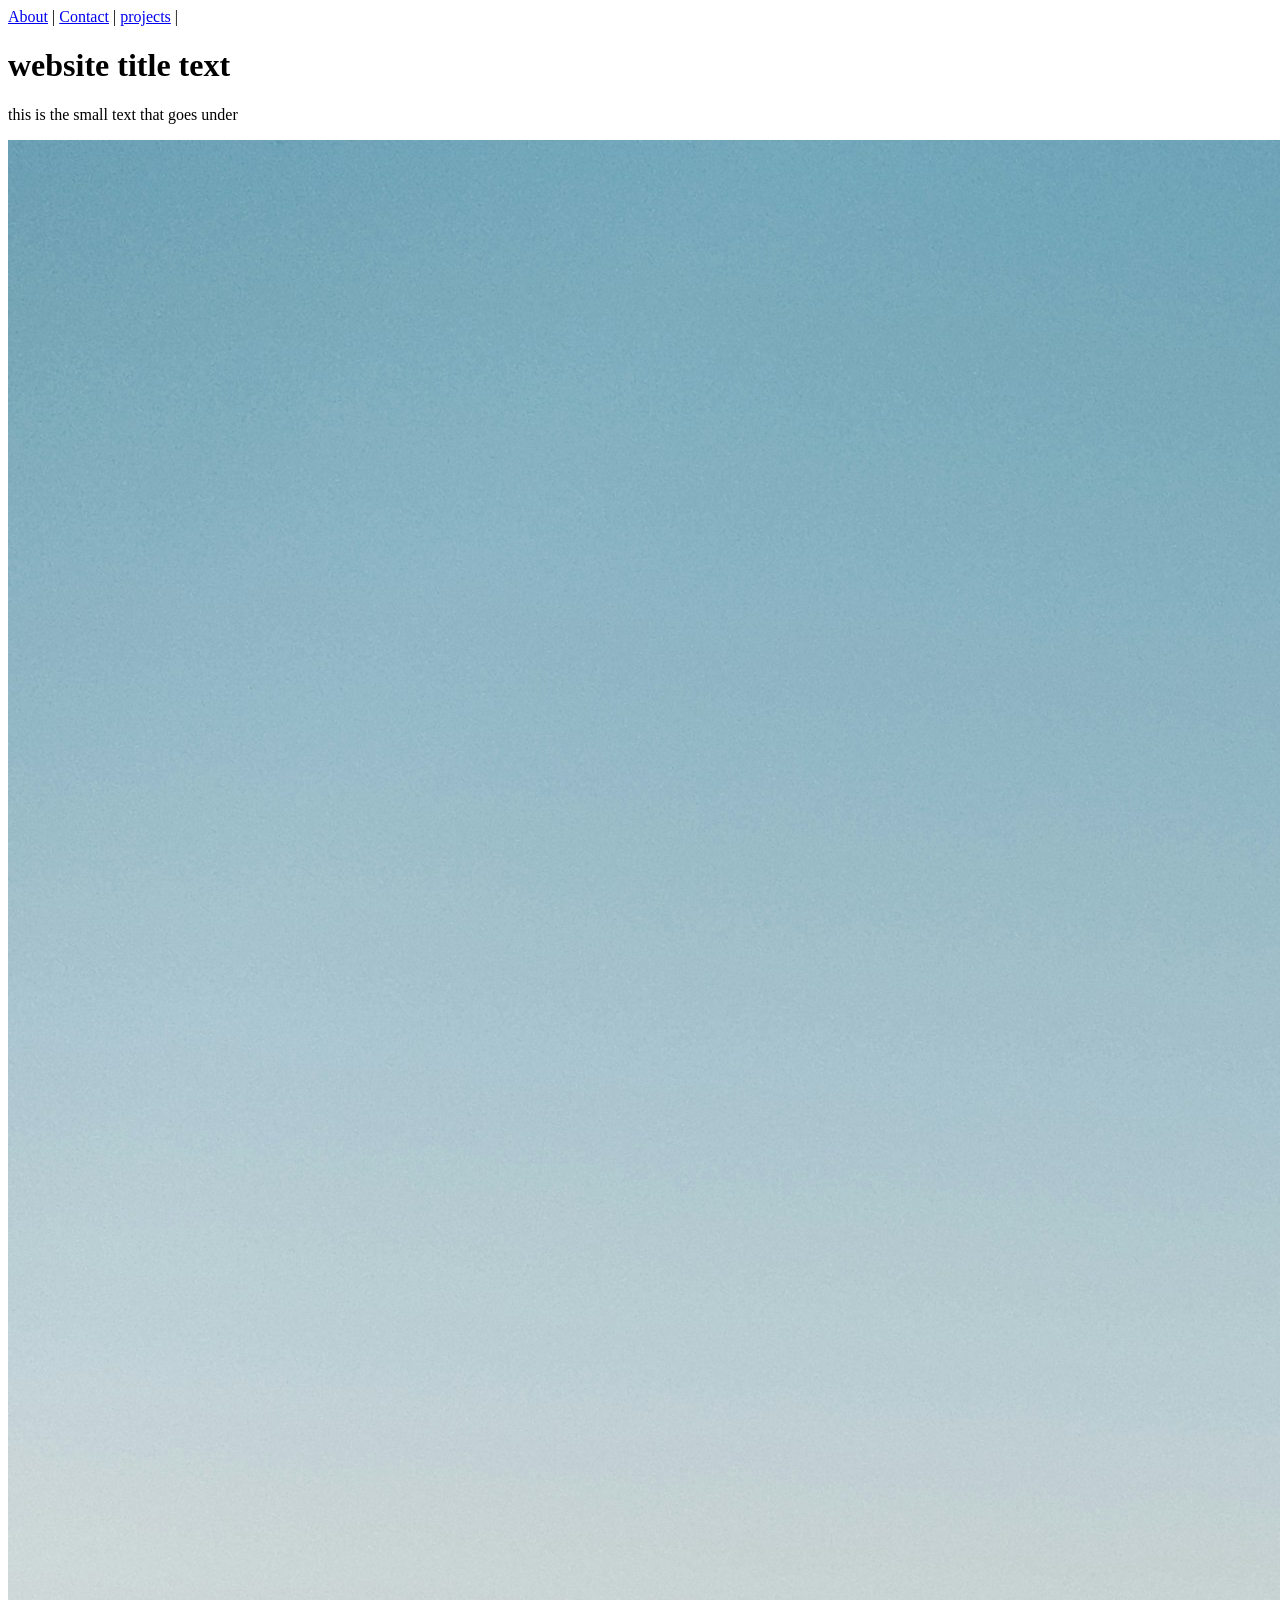
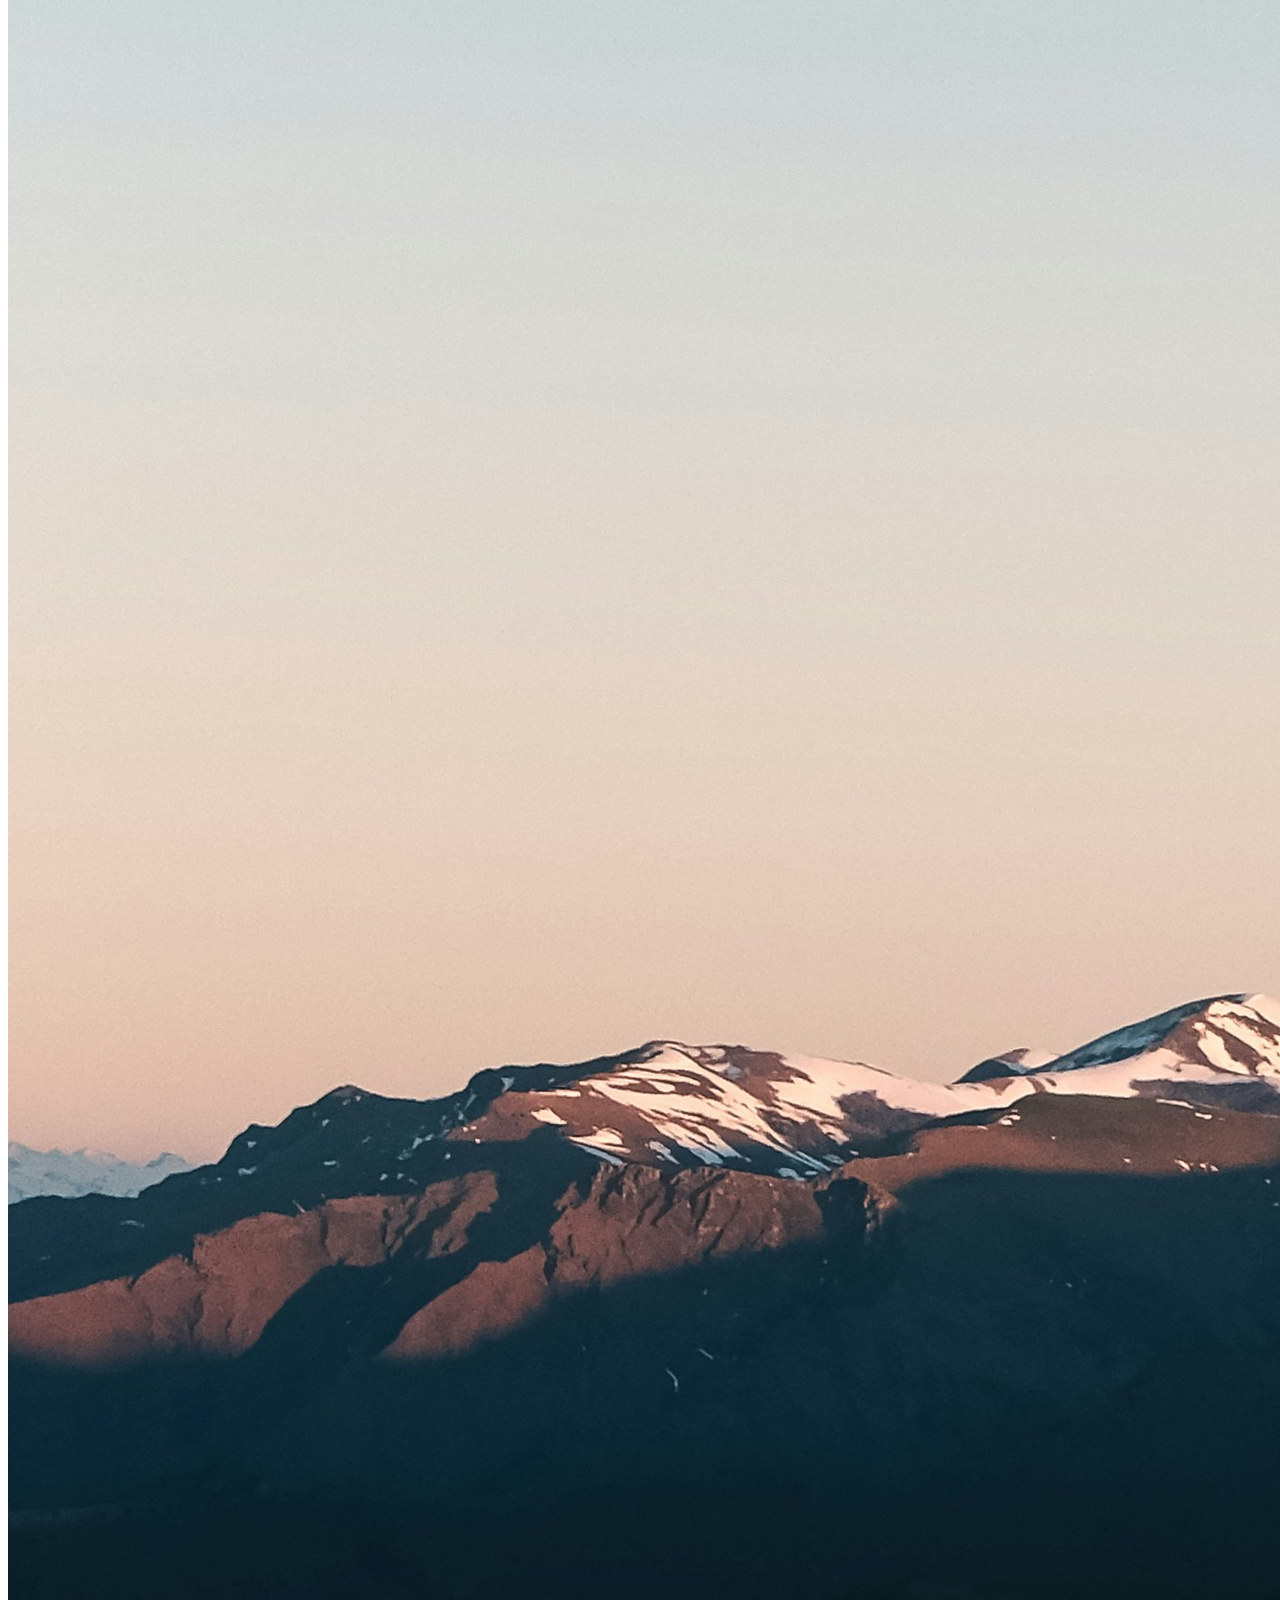
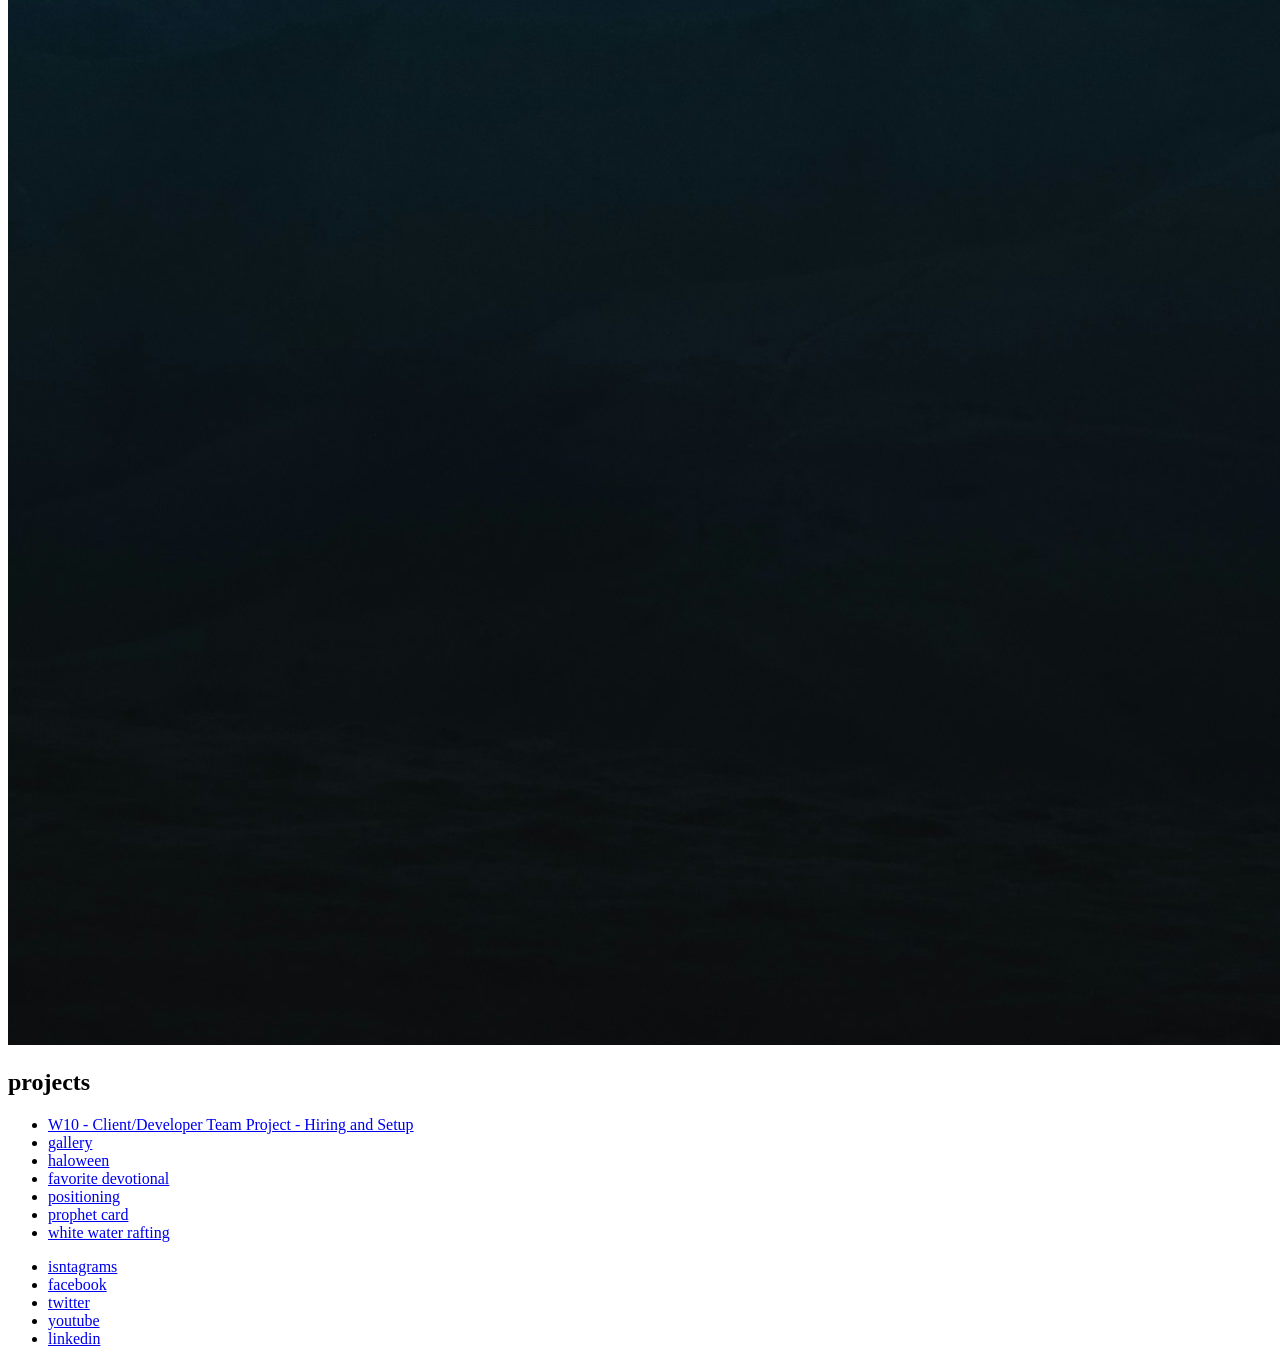
<file: index.html>
<!DOCTYPE html>
<html lang="en">
<head>
    <meta charset="UTF-8">
    <meta name="viewport" content="width=device-width, initial-scale=1.0">
    <title>Document</title>

    <link rel="stylesheet" href="homepageimages\styles\styless.css">

</head>
<body>

    
    <nav>
        <a href="#about">About</a> | 
        <a href="#contact">Contact</a> |
        <a href="#contact">projects</a> | 
    </nav>
        <div class = stuff>
            <h1>website title text</h1>
            <p>this is the small text that goes under</p>
            
            <img src="/homepageimages/images/damien-dufour-BUm3ke-GfPQ-unsplash.jpg" alt="">
            
            <div class = projects>
                <h2>projects</h2>
                    <ul>
                        <li><a href="Jaynes/index.html">W10 - Client/Developer Team Project - Hiring and Setup</a></li>
                        <li><a href="gallery/gallery.html">gallery</a></li>
                        <li><a href="halloween\index.html">haloween</a></li>
                        <li><a href="ice\favorite_devo\favdevo.html">favorite devotional</a></li>
                        <li><a href="positioning\positioning.html">positioning</a></li>
                        <li><a href="prophet cards\index.html">prophet card</a></li>
                        <li><a href="wwr\index.html">white water rafting</a></li>
                    </ul>
    
            </div>
            
        </div>

<footer class = socials>
    <ul>
        <li><a href="#">isntagrams</a></li>
        <li><a href="#">facebook</a></li>
        <li><a href="#">twitter</a></li>
        <li><a href="#">youtube</a></li>
        <li><a href="#">linkedin</a></li>
    </ul>


</footer>
</body>
</html>
</file>
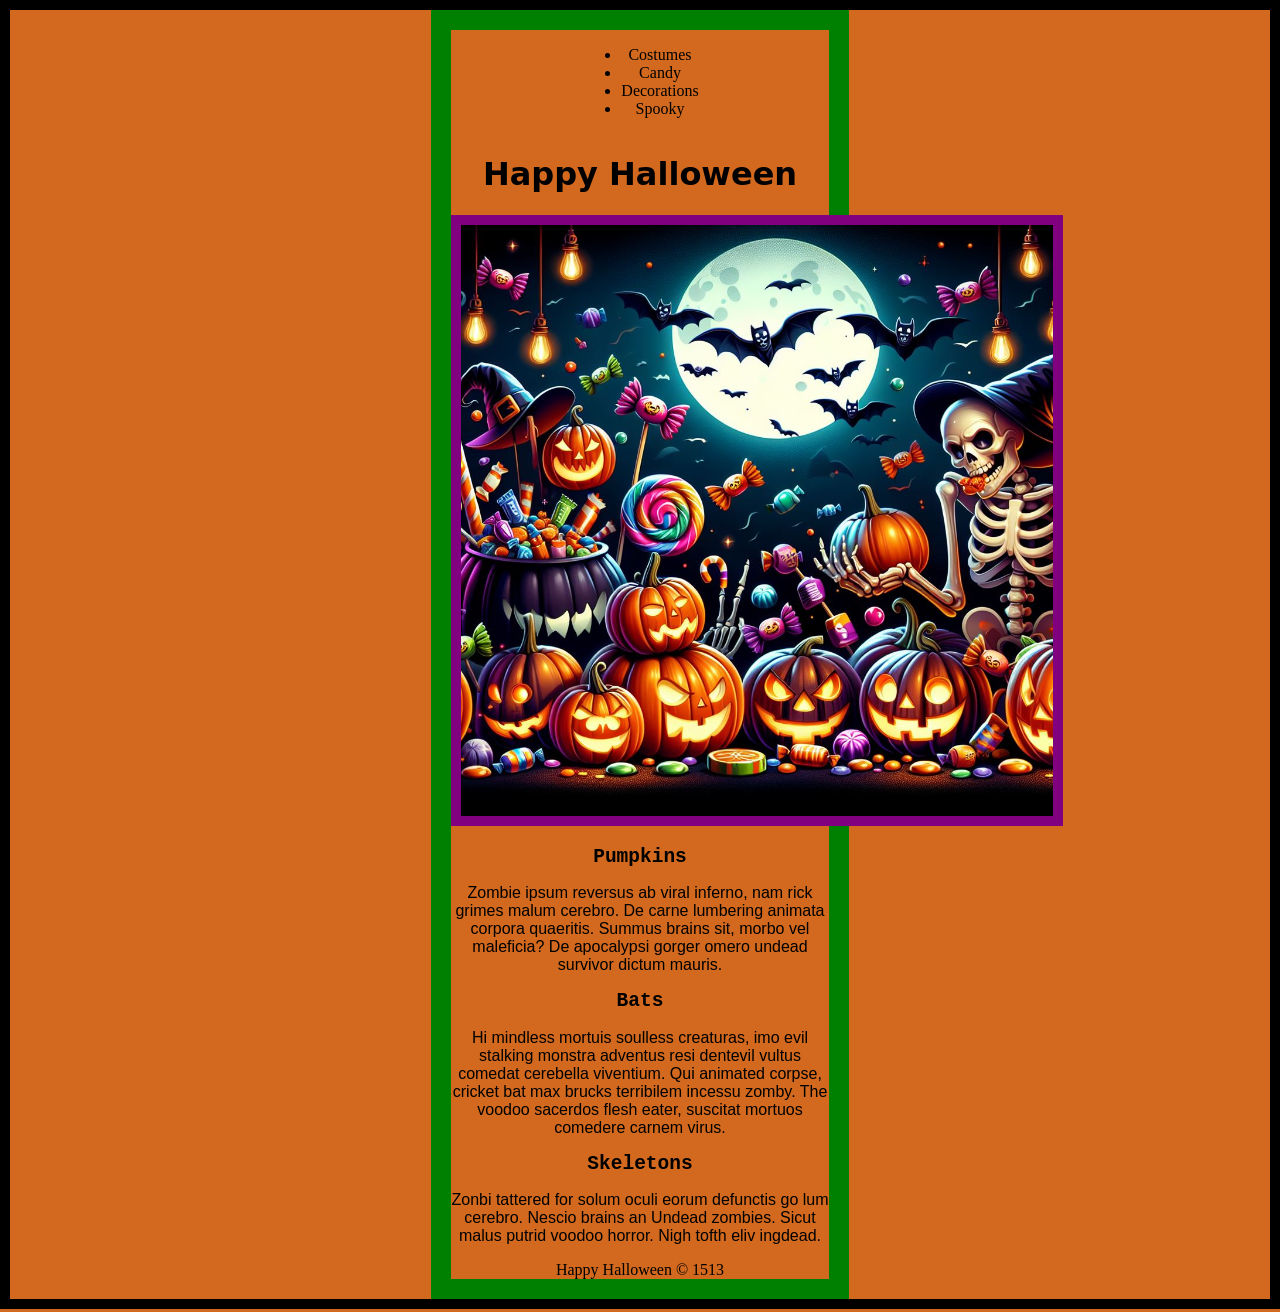
<file: halloween/index.html>
<!-- For this activity you are not allowed to change
 the HTML code, only the CSS -->

<!DOCTYPE html>
<html lang="en">

<head>
    <meta charset="UTF-8">
    <meta name="viewport" content="width=device-width, initial-scale=1.0">
    <title>Document</title>
    <link rel="stylesheet" href="styles/styles.css">
</head>

<body>
    <div id="wrapper">
        <header>
            <nav>
                <ul>
                    <li>Costumes</li>
                    <li>Candy</li>
                    <li>Decorations</li>
                    <li>Spooky</li>
                </ul>
            </nav>
        </header>
        <main>
            <h1>Happy Halloween</h1>
            <img src="images/halloween.png">
            <section>
                <h2>Pumpkins</h2>
                <p>Zombie ipsum reversus ab viral inferno, nam rick grimes
                    malum cerebro. De carne lumbering animata corpora quaeritis.
                    Summus brains sit​​, morbo vel maleficia? De apocalypsi gorger
                    omero undead survivor dictum mauris. </p>
            </section>
            <section>
                <h2>Bats</h2>
                <p>Hi mindless mortuis soulless
                    creaturas, imo evil stalking monstra adventus resi dentevil vultus
                    comedat cerebella viventium. Qui animated corpse, cricket bat max
                    brucks terribilem incessu zomby. The voodoo sacerdos flesh eater,
                    suscitat mortuos comedere carnem virus.</p>
            </section>
            <section>
                <h2>Skeletons</h2>
                <p>Zonbi tattered for solum oculi
                    eorum defunctis go lum cerebro. Nescio brains an Undead zombies. Sicut
                    malus putrid voodoo horror. Nigh tofth eliv ingdead.</p>
            </section>
        </main>
        <footer>
            Happy Halloween &copy; 1513
        </footer>
    </div>
</body>

</html>
</file>
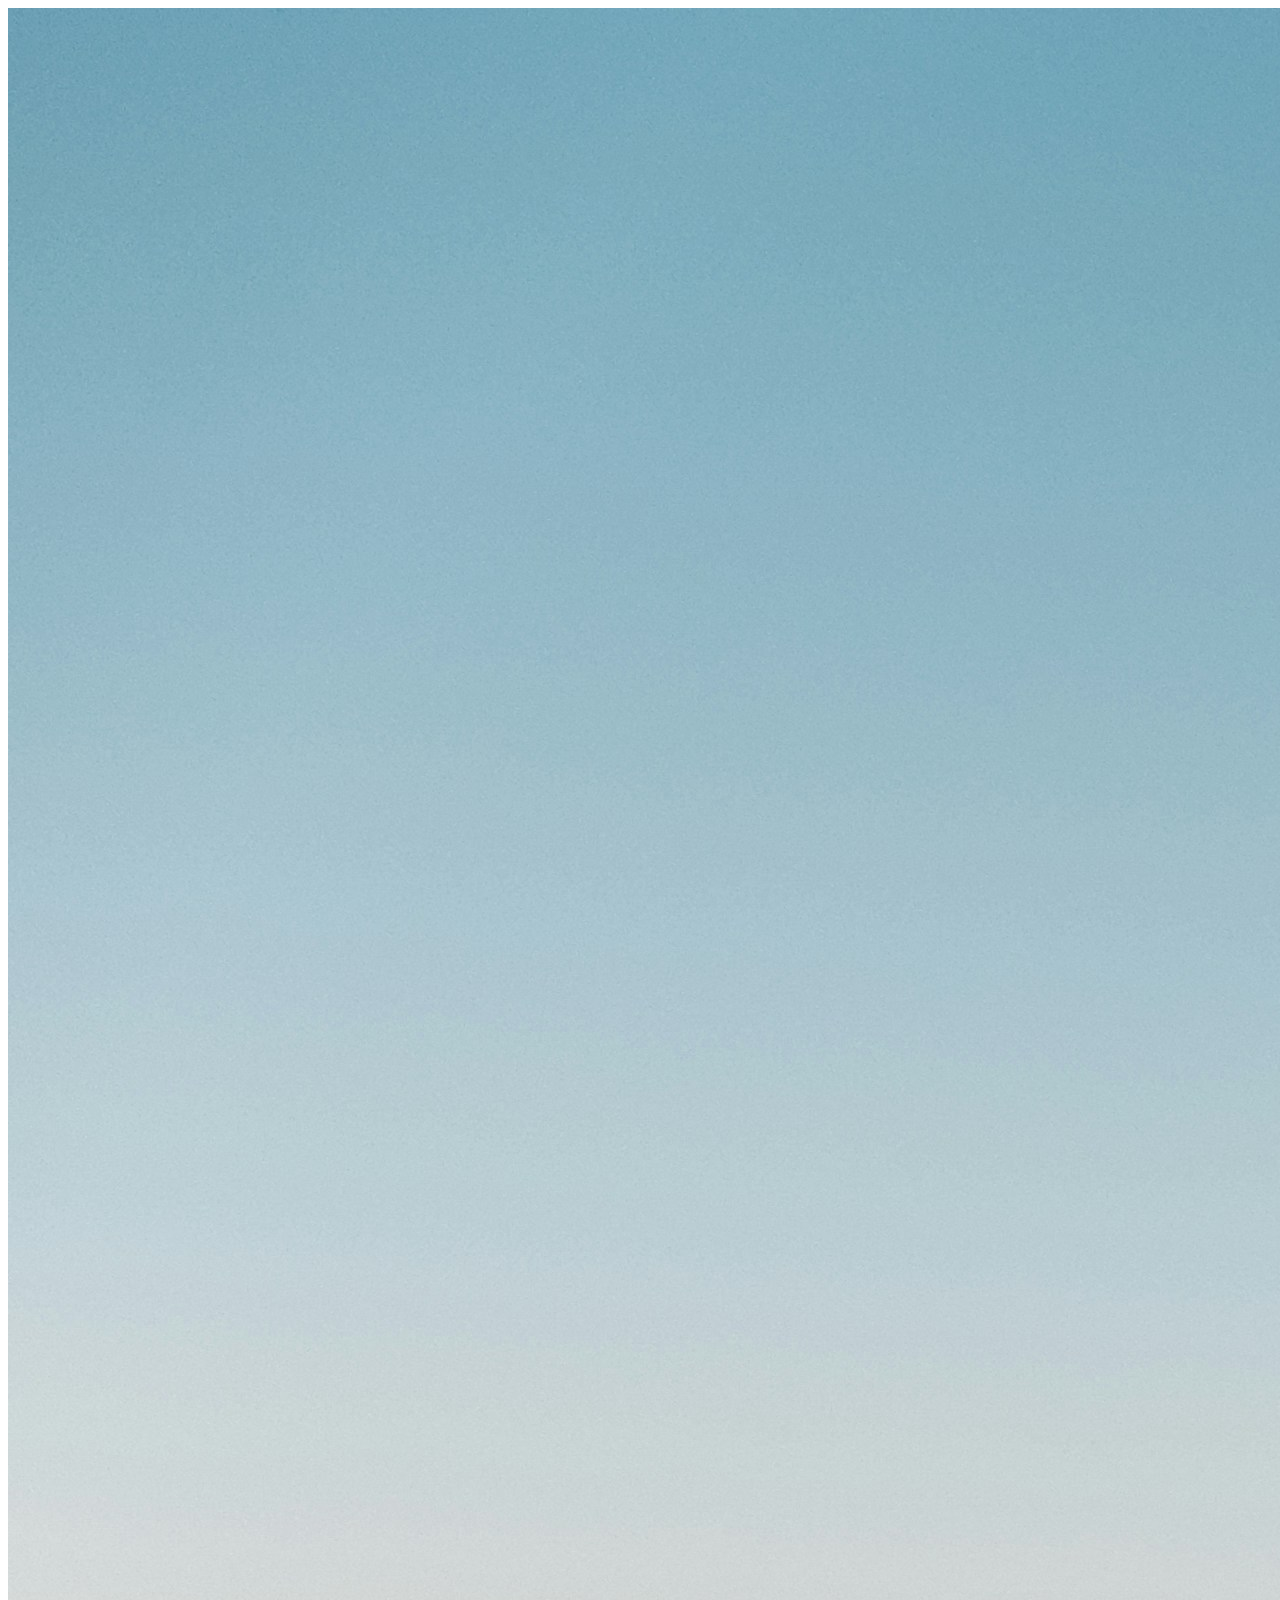
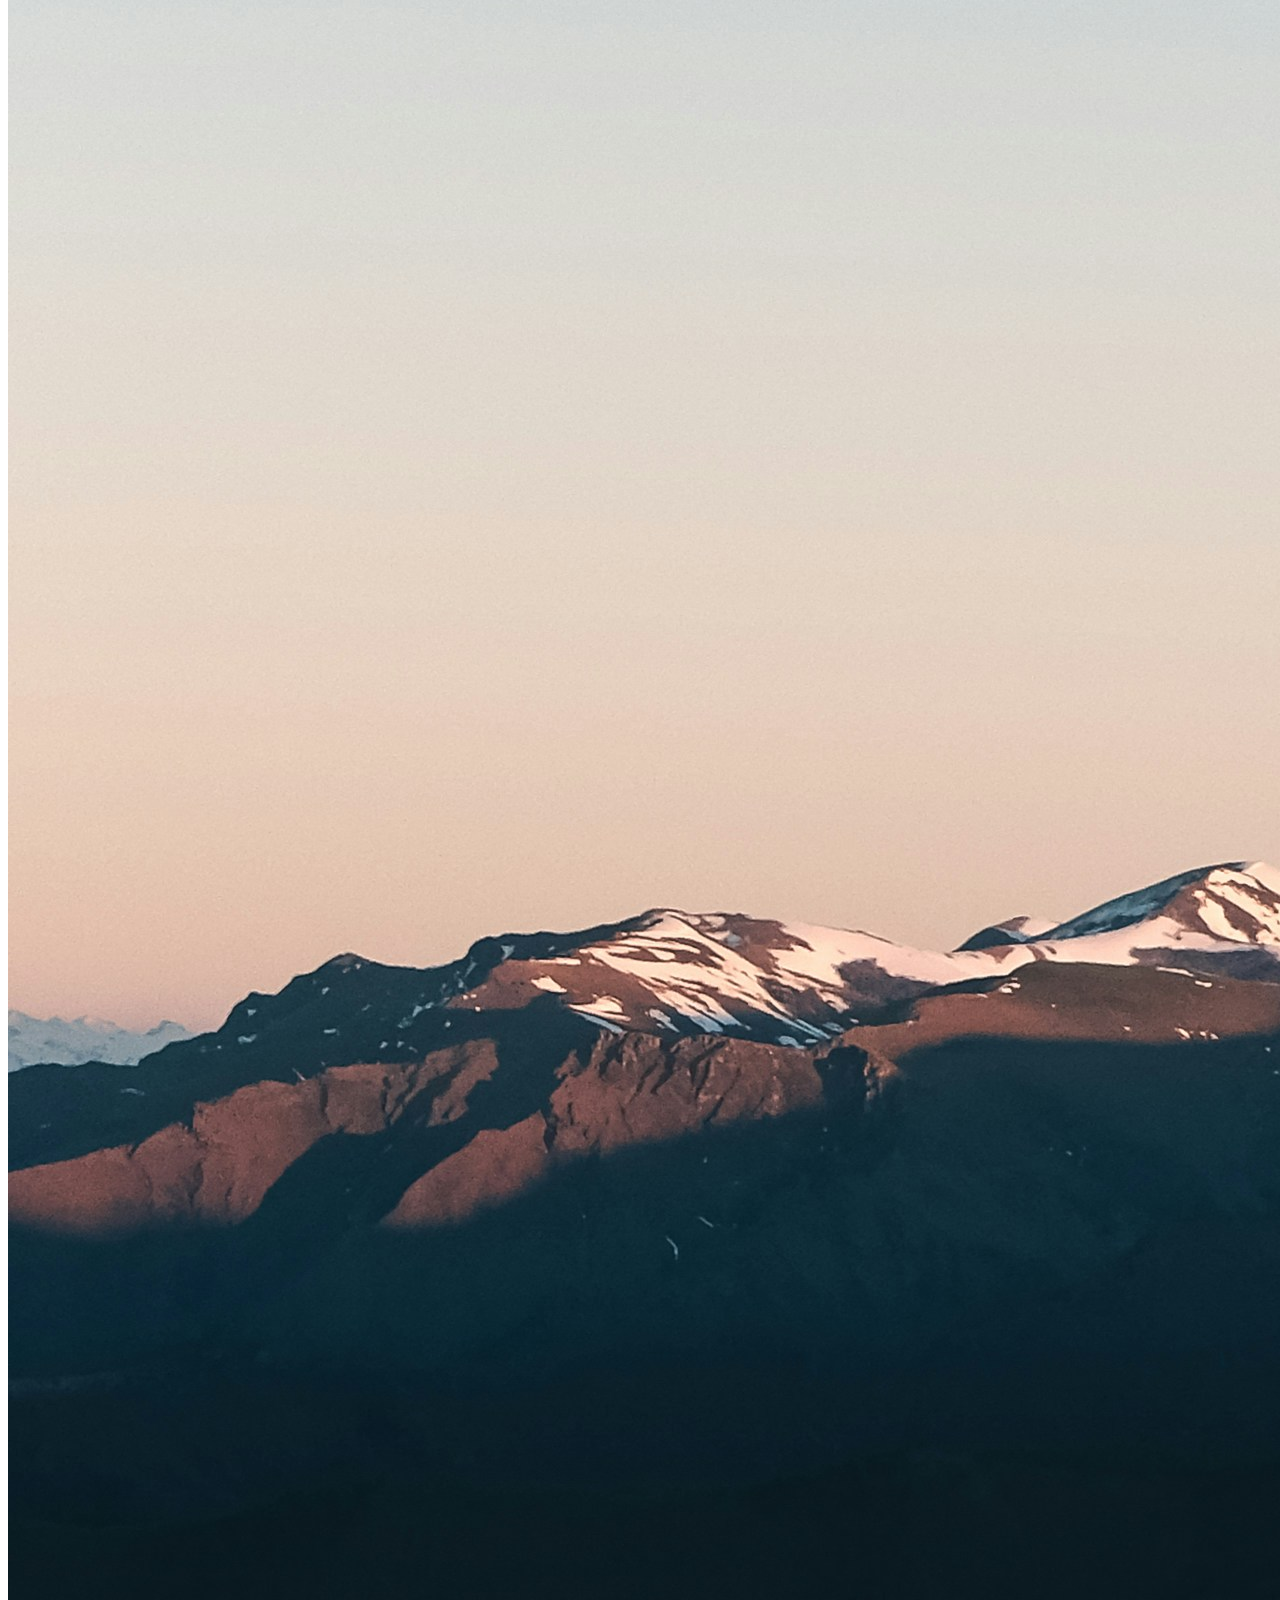
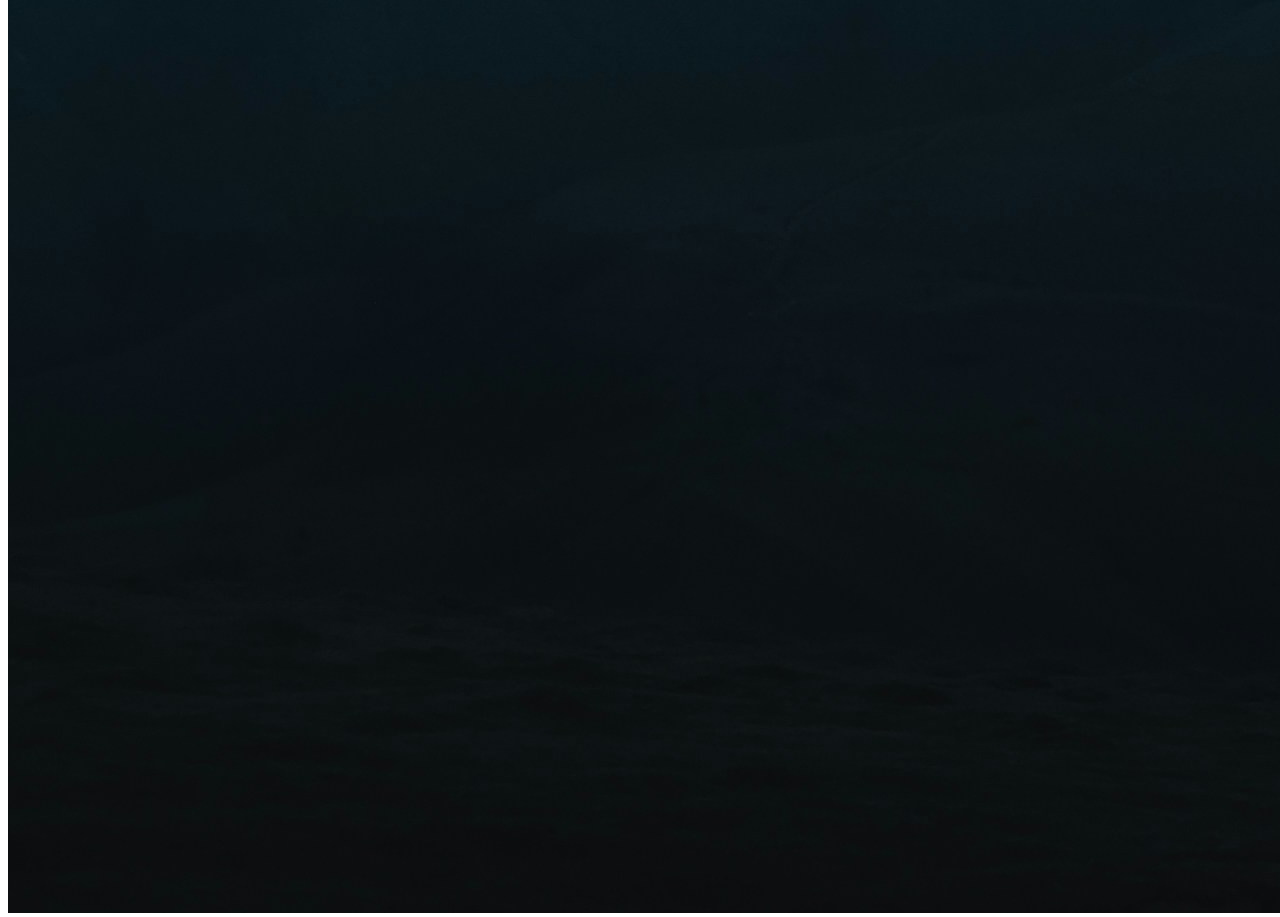
<file: portal page/index.html>
<!DOCTYPE html>
<html lang="en">
<head>
    <meta charset="UTF-8">
    <meta name="viewport" content="width=device-width, initial-scale=1.0">
    <title>Document</title>

    <link rel="stylesheet" href="styles/styless.css">

</head>
<body>
    <!-- <a id="logo_link" href="index.html">
            <img class="logo" src="images/logo.png" alt="Dry Oar Logo">
        </a> -->
    
    
    <a href="#">
            <img src="images/damien-dufour-BUm3ke-GfPQ-unsplash.jpg" alt="">
    </a>

    
    <div class = back1>

    </div>
    
</body>
</html>
</file>
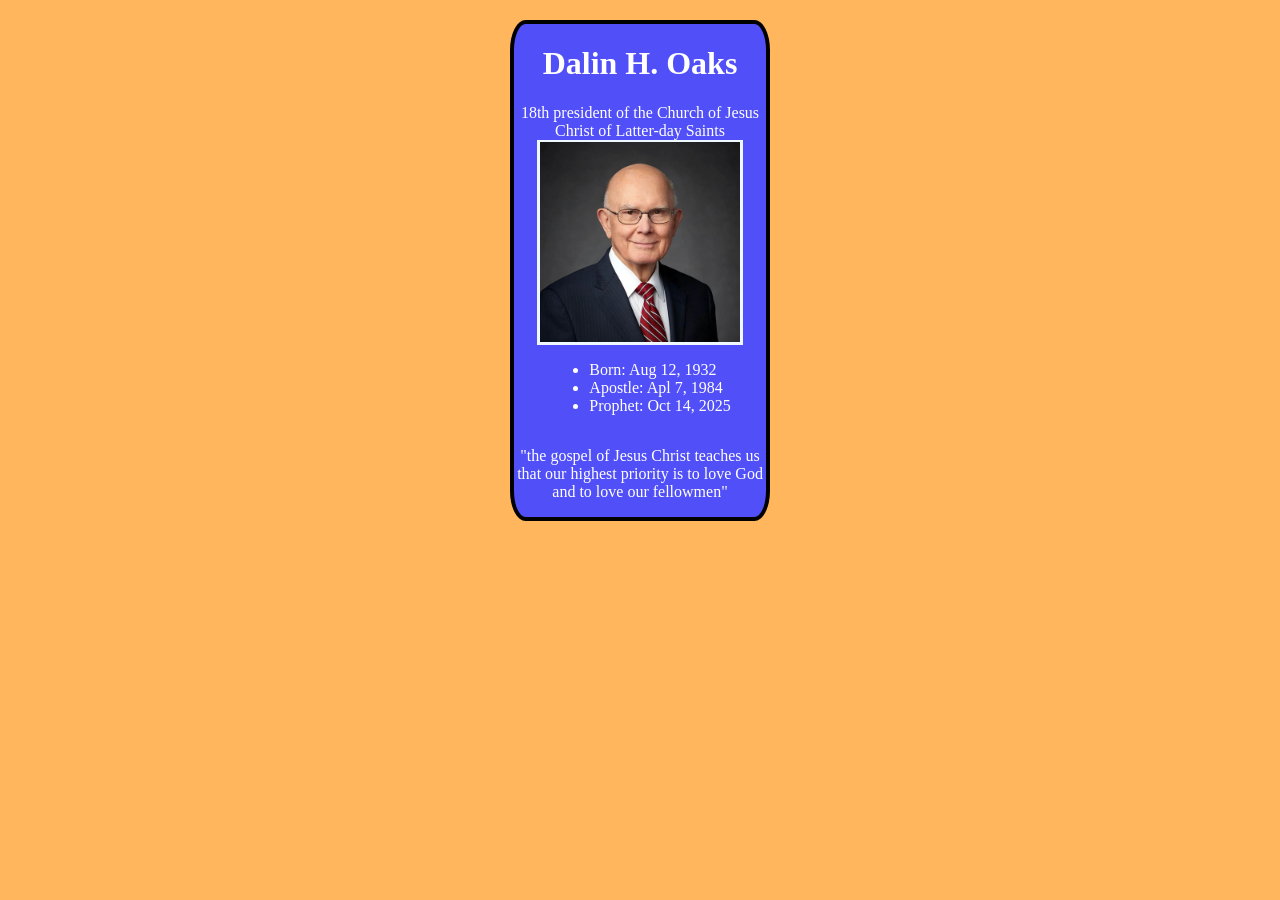
<file: prophet cards/index.html>
<!DOCTYPE html>
<html lang="en">
<head>
    <meta charset="UTF-8">
    <link rel="stylesheet" href="styles.css" />
    <meta name="viewport" content="width=device-width, initial-scale=1.0">
    
    <title>Document</title>
</head>
<body>
    <div class = "bluebox">
        <h1>Dalin H. Oaks</h1>
        <a href="lds.org">18th president of the Church of Jesus Christ of Latter-day Saints</a>
        <img class= "dallin" src="images/dallin_oaks.jpg">
            <div class = "list">
                <ul>
                    <li>Born: Aug 12, 1932</li>
                    <li>Apostle: Apl 7, 1984</li>
                    <li>Prophet: Oct 14, 2025</li>
                </ul>
            </div>
            <p class = "bottomtext"> "the gospel of Jesus Christ teaches us that our highest priority is to love God and to love our fellowmen"</p>
    </div>
</body>
</html>
</file>
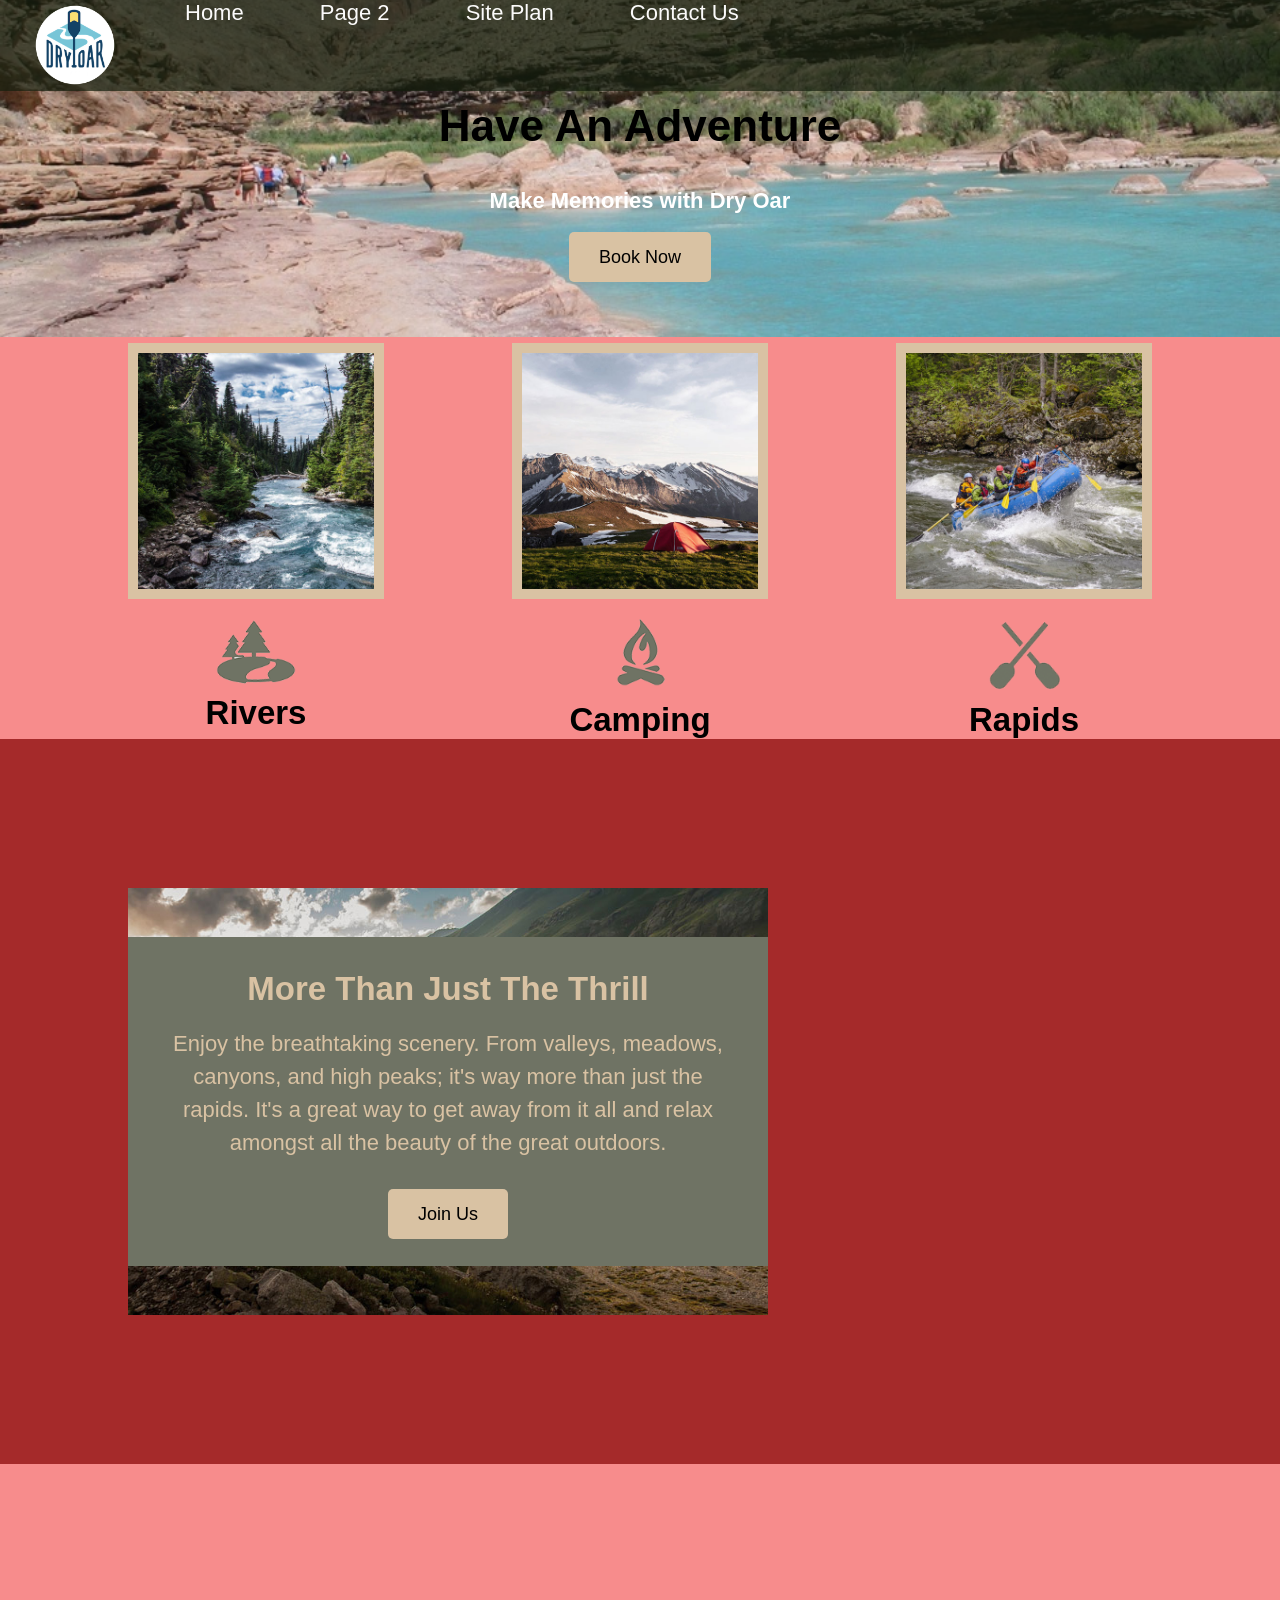
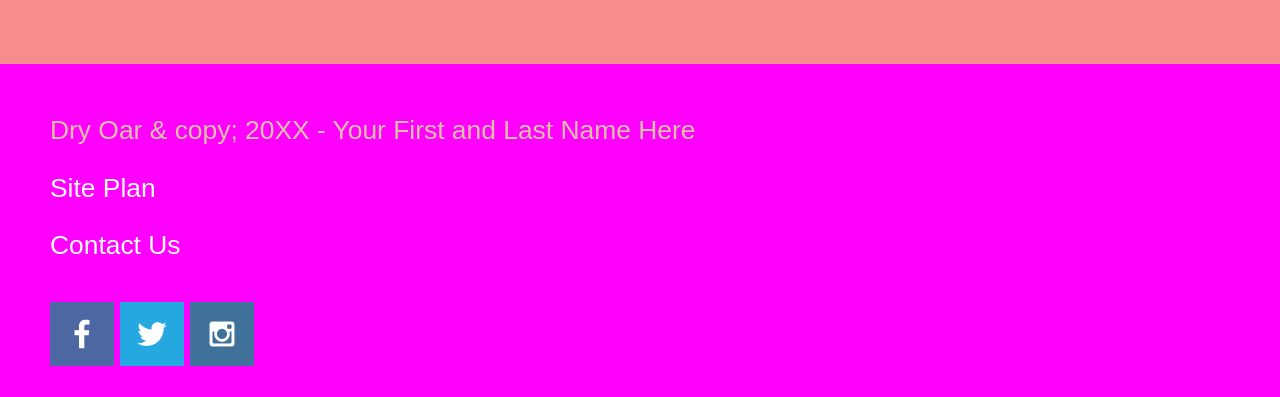
<file: wwr/index.html>
<!DOCTYPE html>
<html lang="en">
<head>
    <meta charset="UTF-8">
    <meta name="viewport" content="width=device-width, initial-scale=1.0">
    <title>Whitewater Rafting Vacations | Dry Oar Boating | Home</title>
    <link type="text/css" rel="stylesheet" href="styles/styles.css" />
</head>
<body>  
     <div id="content">

    <header>
        <a id="logo_link" href="index.html">
            <img class="logo" src="images/logo.png" alt="Dry Oar Logo">
        </a>
        <nav>
            <a href="siteplan.html">Home</a>
            <a href="#">Page 2</a>
            <a href="siteplan.html">Site Plan</a>
            <a href="contactus.html">Contact Us</a>
    </header>
<div id="hero">
    <div id="hero-box">
        <img id="hero-img" src="images/littlecolorado-wide.jpg" alt="People enjoying white water rafting">
    </div>
    <section id="hero-msg">
        <h1 class="home-title">Have An Adventure</h1>
        <h4>Make Memories with Dry Oar </h4>
        <div class='button-box'>
            <a class='book' href="contactus.html">Book Now</a>
        </div>
    </section>
</div>
<main class="home-grid">

<section class="rivers-card">
        <img class="card-img" src="images/rivers.jpg" alt="river in forest">
        <img class="icon" src="images/river_icon.png" alt="river icon">
        <h2>Rivers</h2>
    </section>
    <section class="camping-card">
        <img class="card-img" src="images/camping.jpg" alt="tent in mountains">
        <img class="icon" src="images/fire_icon.png" alt="fire icon">
        <h2>Camping</h2>
    </section>
    <section class="rapids-card">
        <img class="card-img" src="images/rapids.jpg" alt="rafting boat">
        <img class="icon" src="images/oars.png" alt="oars icon">
        <h2>Rapids</h2>
    </section>
    <div id="background"></div>
    <img class="mountains" src="images/mountains.jpg" alt="Misty mountains">
    <section class="msg">
        <h2>More Than Just The Thrill</h2>
        <p>Enjoy the breathtaking scenery. From valleys, meadows, canyons, and high peaks; it's way more than just the rapids. It's a great way to get away from it all and relax amongst all the beauty of the great outdoors. </p>
        <a class='join' href="rivers.html">Join Us</a>
    </section>


</main>

<footer>
    <p>Dry Oar & copy; 20XX - Your First and Last Name Here</p>
    <p><a href="site-plan-rafting.html">Site Plan</a></p>
    <p><a href="contactus.html">Contact Us</a></p>
    <div class="social">
        <a href="https://facebook.com">
            <img src="images/facebook.png" alt="fb icon">
        </a>
        <a href="https://twitter.com">
            <img src="images/twitter.png" alt="twitter icon">
        </a>
        <a href="https://instagram.com">
            <img src="images/instagram.png" alt="instagram icon">
        </a>
    </div>
</footer>
</div>
</body>
</html>
</file>
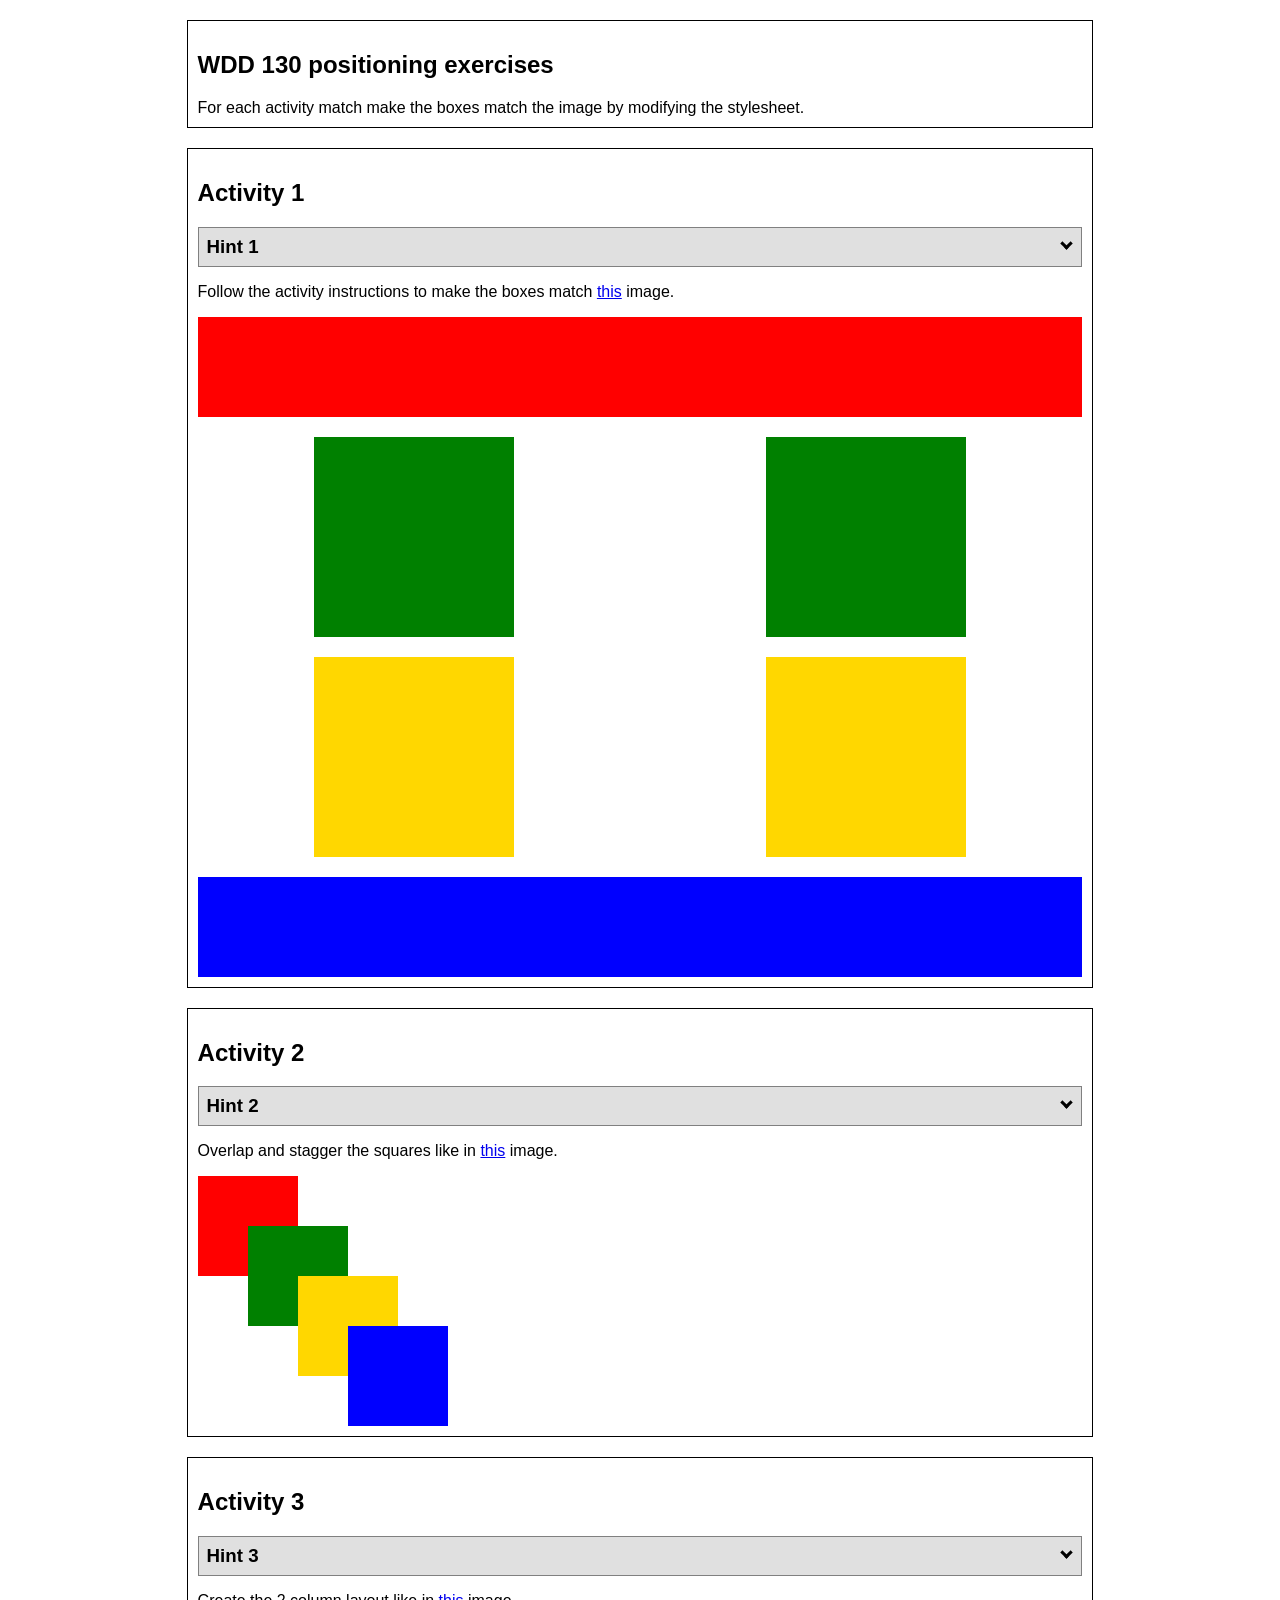
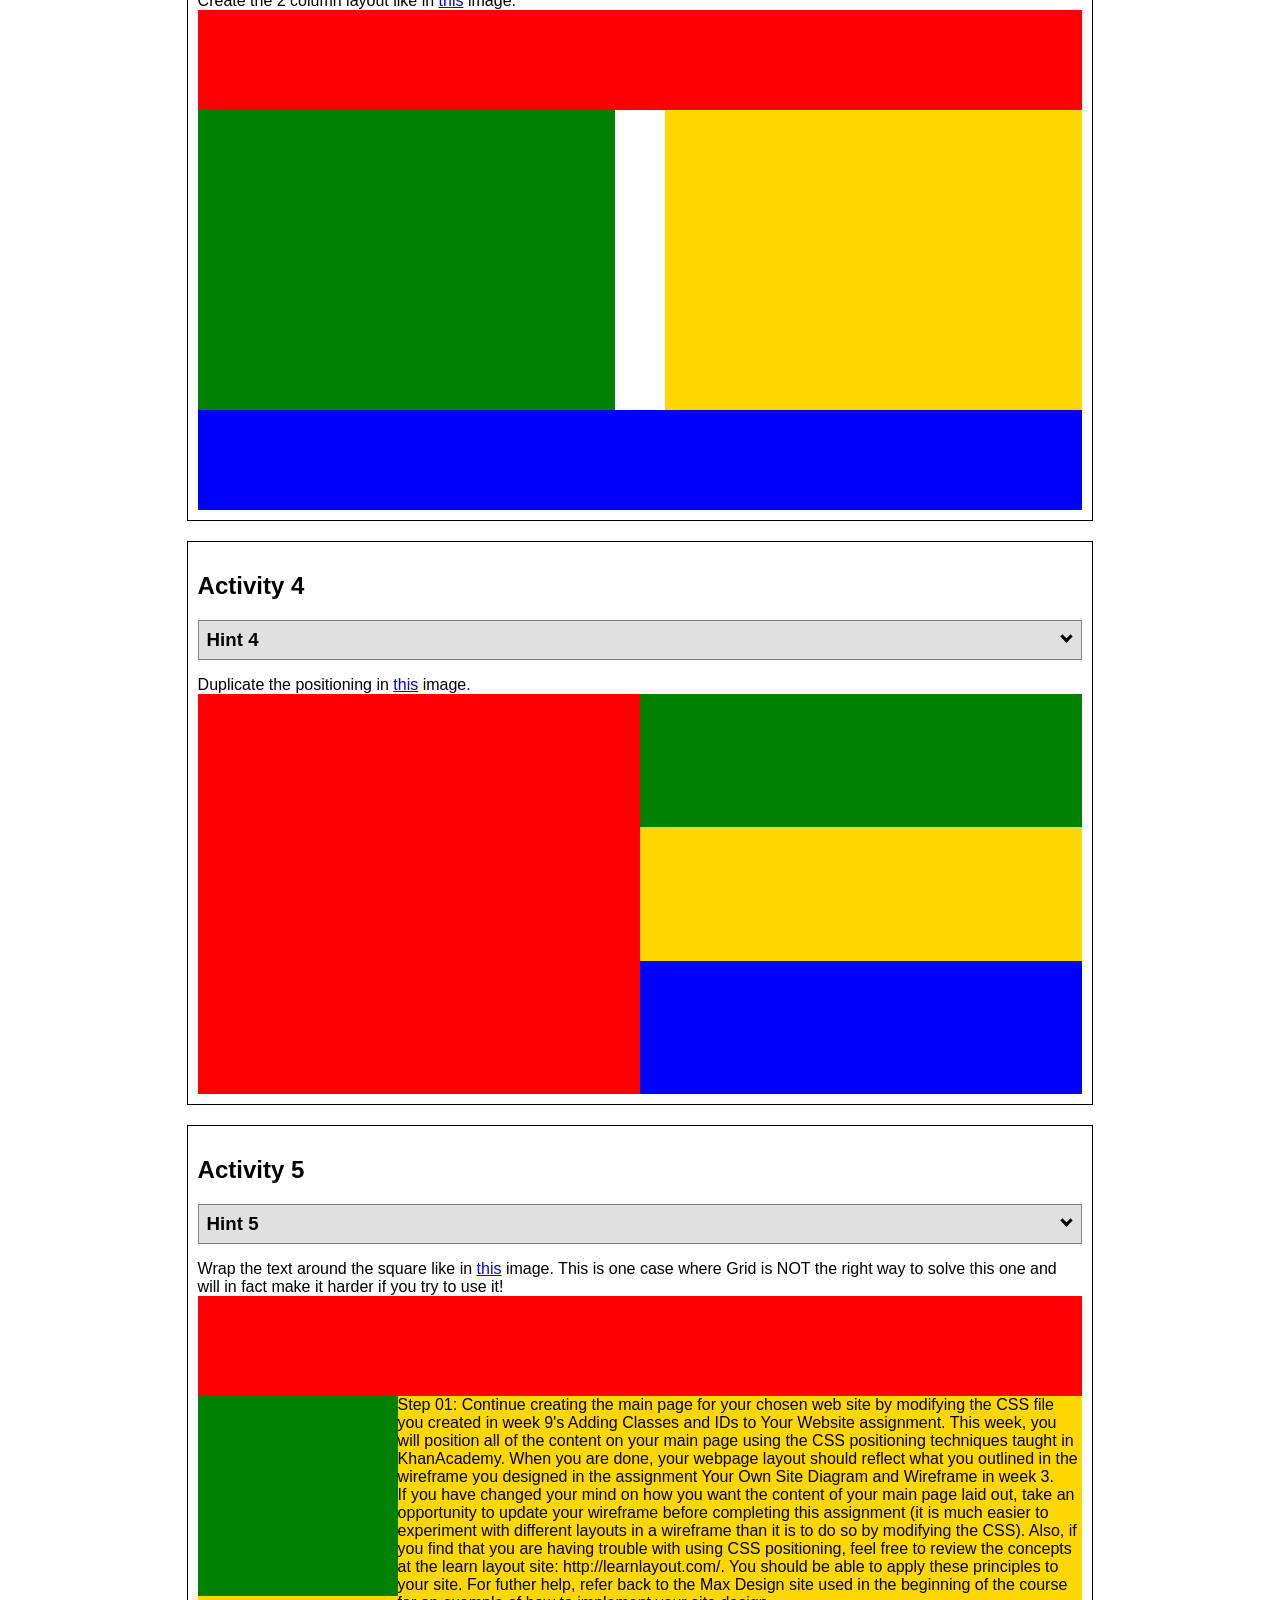
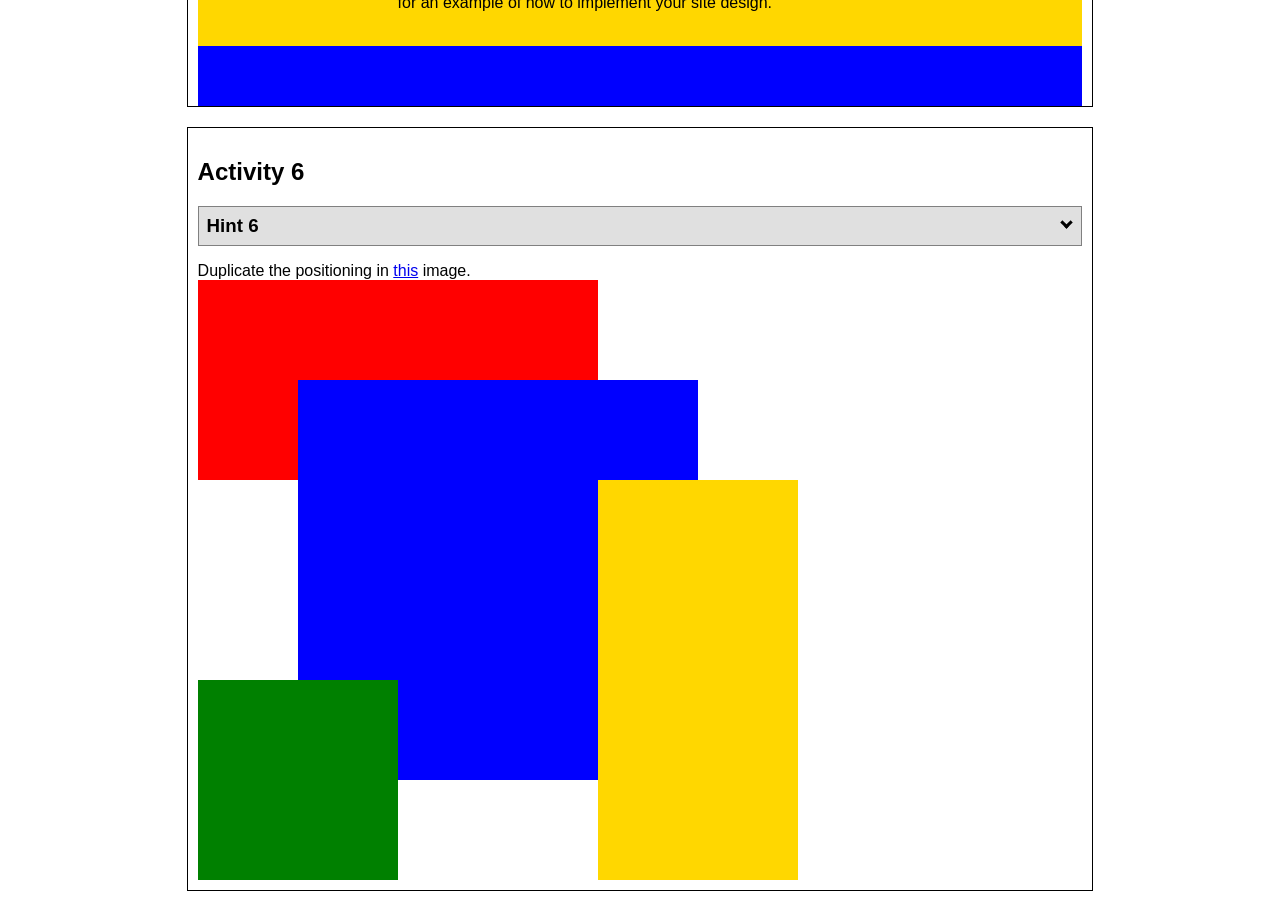
<file: positioning/positioning.html>
<!DOCTYPE html>
<html lang="en">
  <head>
    <!-- HTML - Name: positioning.html -->
    <title>Positioning Activity</title>
    <link rel="stylesheet" type="text/css" href="positionstyles.css" />
  </head>
  <body>
    <div class="activity">
      <h2>WDD 130 positioning exercises</h2>
      For each activity match make the boxes match the image by modifying the stylesheet.</div>
    <div class="activity">
      <h2>Activity 1</h2>
      <section class="hint"><input type="checkbox" ><i></i> <h3>Hint 1</h3><div><p>Use the activity instructions for the firt activity</a></p></div></section>
      <p>Follow the activity instructions to make the boxes match  <a href="images/example1.png" target="_blank">this</a> image.</p>
      <div class="content1" >
        <div class="red1" ></div>
        <div class="green1" ></div>
        <div class="green1" ></div>
        <div class="yellow1"></div>
        <div class="yellow1"></div>
        <div class="blue1"></div>
      </div>
    </div>
    <div class="activity">
      <h2>Activity 2</h2>
      <section class="hint"><input type="checkbox" > <h3>Hint 2</h3><i></i><div>
      <ul>
      <li>grid-template-columns: 50px 50px 50px 50px 50px </li></ul></div></section>
      <p>Overlap and stagger the squares like in <a href="images/example2.png" target="_blank">this</a> image.</p>
      <div class="content2" >
        <div class="red2" ></div>
        <div class="green2" ></div>
        <div class="yellow2"></div>
        <div class="blue2"></div>
      </div>
    </div>
    <div class="activity">
      <h2>Activity 3</h2>
      <section class="hint"><input type="checkbox" > <h3>Hint 3</h3><i></i><div><p>This one is going to be best solved with CSS Grid. Remember to make the boxes the right width first...then start moving them around. </p><h4>Properties used:</h4><ul><li>display:grid;</li><li>grid-template-columns:</li><li>grid-column-gap:</li>
        <li>grid-column:</li>  </ul></div></section>
      Create the 2 column layout like in <a href="images/example3.png" target="_blank">this</a>  image.
      <div class="content3" >
        <div class="red3" ></div>
        <div class="green3" ></div>
        <div class="yellow3"></div>
        <div class="blue3"></div>
      </div>
    </div>
    <div class="activity">
      <h2>Activity 4</h2>
      <section class="hint"><input type="checkbox" > <h3>Hint 4</h3><i></i><div><p>For the others we have been primarily concerned with width. For this one you will need to adjust height as well. </p><h4>Properties used:</h4><ul><li>display:grid;</li><li>grid-template-columns:</li><li>grid-row:</li></ul></div></section>
      Duplicate the positioning in <a href="images/example4.png" target="_blank">this</a> image. 
      <div class="content4" >
        <div class="red4" ></div>
        <div class="green4" ></div>
        <div class="yellow4"></div>
        <div class="blue4"></div>
      </div>
    </div>

    <div class="activity">
      <h2>Activity 5</h2>
      <section class="hint"><input type="checkbox" > <h3>Hint 5</h3><i></i><div><p>Grid is <strong>not</strong> the right way to do this.  In fact there is only one way to really do that...and that is with float. Remember that we float the thing we want the text to wrap around.  Also remember to start by making all the shapes the right size and shape.</p><h4>Properties used:</h4><ul><li>float: left;</li></ul></div></section>
      Wrap the text around the square like in <a href="images/example5.png" target="_blank">this</a> image. This is one case where Grid is NOT the right way to solve this one and will in fact make it harder if you try to use it!
      <div class="content5" >
        <div class="red5" ></div>
        <div class="green5" ></div>
        <div class="yellow5">Step 01: Continue creating the main page for your chosen web site by modifying the CSS file you created in week 9's Adding Classes and IDs to Your Website assignment. This week, you will position all of the content on your main page using the CSS positioning techniques taught in KhanAcademy. When you are done, your webpage layout should reflect what you outlined in the wireframe you designed in the assignment Your Own Site Diagram and Wireframe in week 3. <br />
          If you have changed your mind on how you want the content of your main page laid out, take an opportunity to update your wireframe before completing this assignment (it is much easier to experiment with different layouts in a wireframe than it is to do so by modifying the CSS). Also, if you find that you are having trouble with using CSS positioning, feel free to review the concepts at the learn layout site: http://learnlayout.com/. You should be able to apply these principles to your site. For futher help, refer back to the Max Design site used in the beginning of the course for an example of how to implement your site design.</div>
        <div class="blue5"></div>
      </div>
    </div>
    <div class="activity">
      <h2>Activity 6</h2>
      <section class="hint"><input type="checkbox" > <h3>Hint 6</h3><i></i><div><p>This one is all about visualizing the grid behind the layout. If you are having a hard time doing that first: all the sizes are even multiples of 100, and second here is another example with the lines drawn: <a href="images/example6-hint.png" target="_blank">example 6 with lines</a>. For this one you will find it easiest if you use px for the column width. You can also use <kbd>z-index</kbd> to control the element layering.    </p><h4>Properties used:</h4><ul><li>display:grid;</li><li>grid-template-columns:</li><li>grid-column:</li><li>grid-row:</li><li><a href="https://www.w3schools.com/cssref/pr_pos_z-index.asp" target="_blank">z-index:</a></li></ul></div></section>
      Duplicate the positioning in <a href="images/example6.png" target="_blank">this</a> image.
      <div class="content6" >
        <div class="red6" ></div>
        <div class="green6" ></div>
        <div class="yellow6"></div>
        <div class="blue6"></div>
      </div>
    </div>
  </body>
</html>
</file>
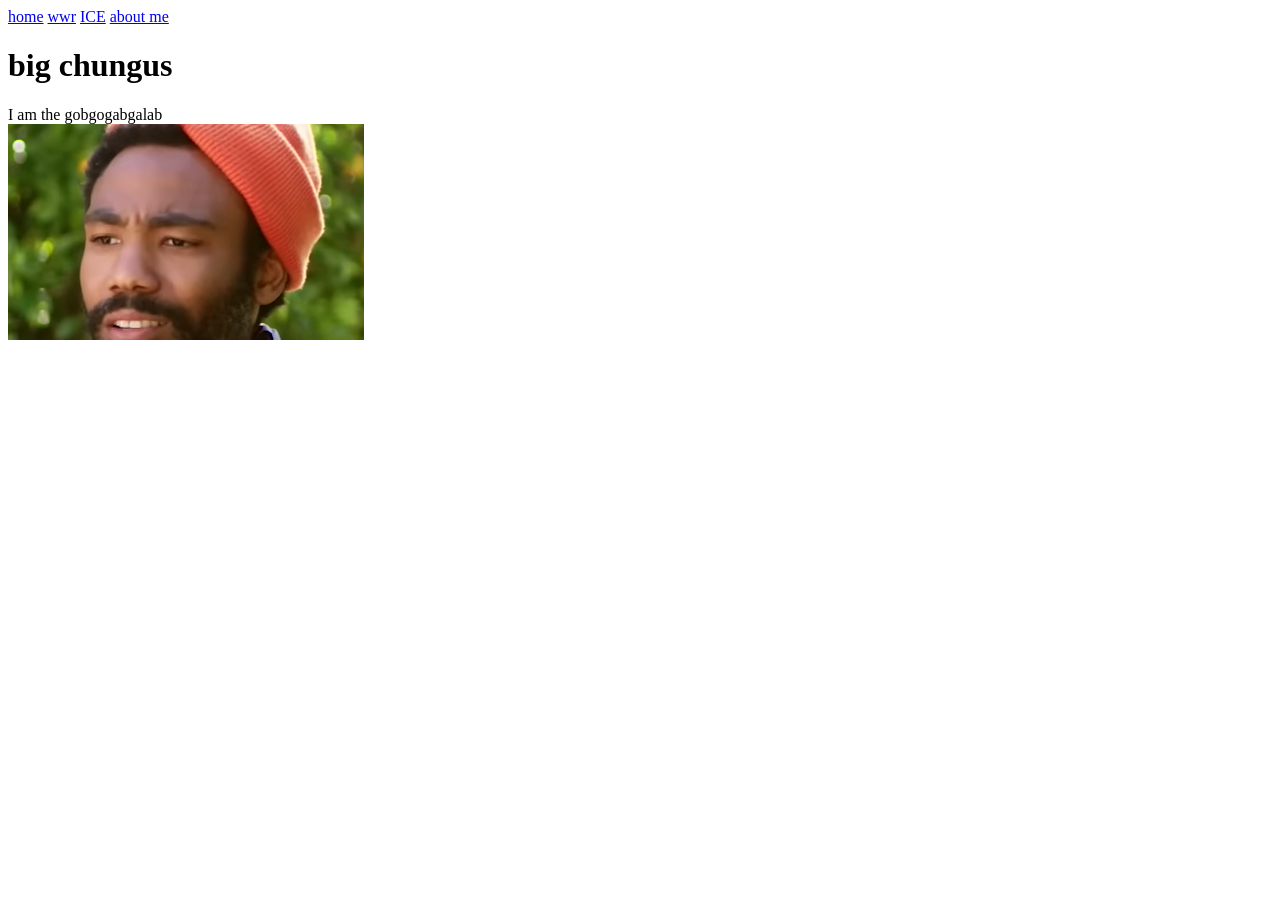
<file: wwr/notneeded.html>
<!DOCTYPE html>
<html lang="en">
<head>
    <meta charset="UTF-8">
    <meta name="viewport" content="width=device-width, initial-scale=1.0">
    <title>freeminecraftfdorcom</title>
</head>
<body>
    <header>
        <nav> 
            <a href="index.html">home</a>
            <a href="*">wwr</a>
            <a href="*">ICE</a>
            <a href="https://www.youtube.com/watch?v=dQw4w9WgXcQ">about me</a>
        </nav>
    </header>
    <main>
        <h1> big chungus</h1>
        I am the gobgogabgalab
        <div>
            <img src="images/childishgambino.png" alt="non fart" />
        </div>
    </main>
    <footer></footer>
</body>
</html>
</file>
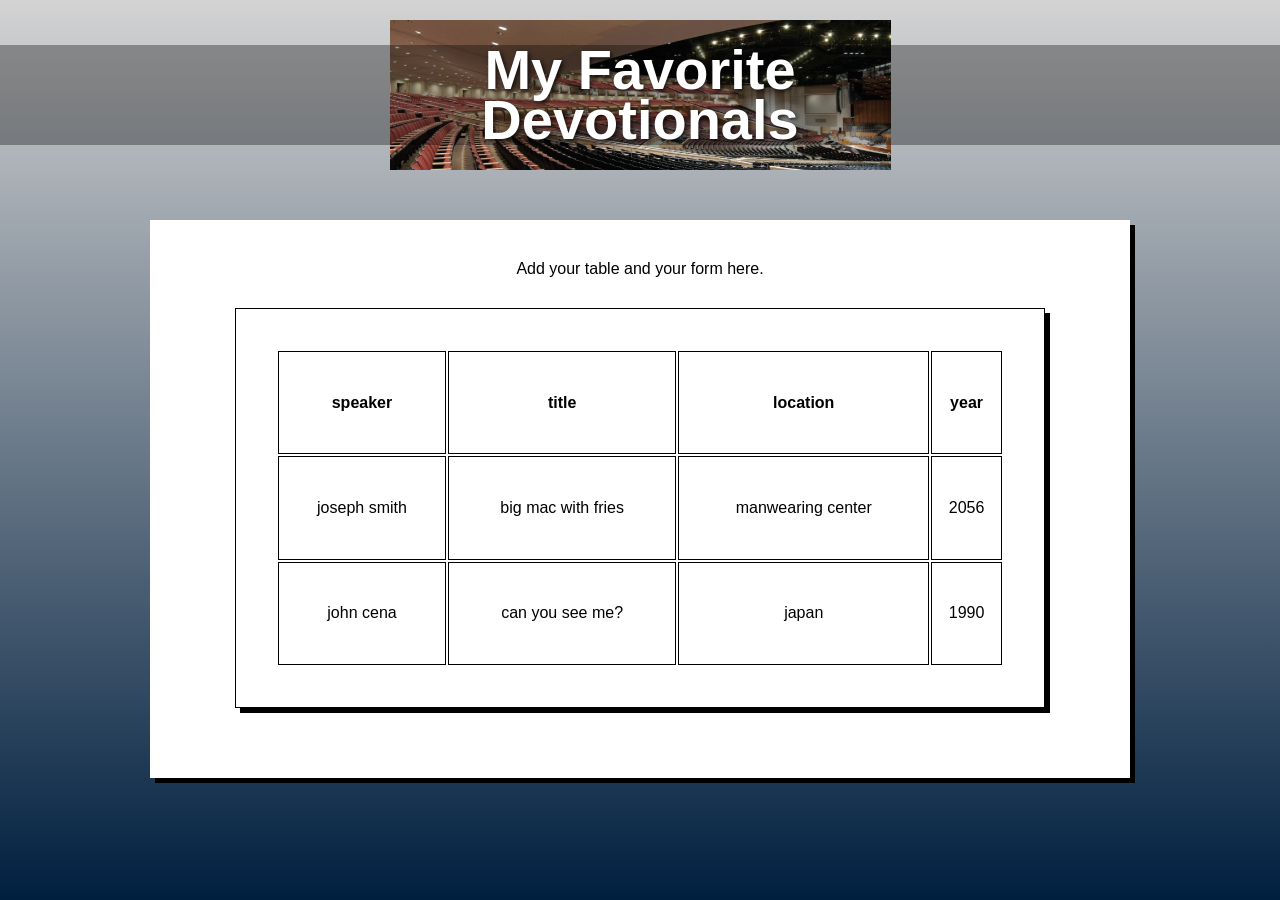
<file: ice/favorite_devo/favdevo.html>
<!DOCTYPE html>
<html lang="en">
<head>
  <meta charset="UTF-8" />
  <meta name="viewport" content="width=device-width, initial-scale=1.0"/>
  <title>My Favorite Devotionals</title>
  <link rel="stylesheet" href="styles/styles.css" />
</head>
<body>
  <div class="container">
    <header class="header">
      <div class="header-image">
        <h1>My Favorite<br>Devotionals</h1>
      </div>
    </header>
    <main>
      <div class="content-box">
        <!-- Add your devotional content here -->
         Add your table and your form here.
         <table>
  <tr>
    <th>speaker</th>
    <th>title</th>
    <th>location</th>
    <th>year</th>
  </tr>
    <tr>
    <td>joseph smith</td>
    <td>big mac with fries</td>
    <td>manwearing center</td>
    <td>2056</td>
  </tr>
  <tr>
    <td>john cena</td>
    <td>can you see me?</td>
    <td>japan</td>
    <td>1990</td>
  </tr>
</table>

      </div>
    </main>
  </div>
</body>
</html>
</file>
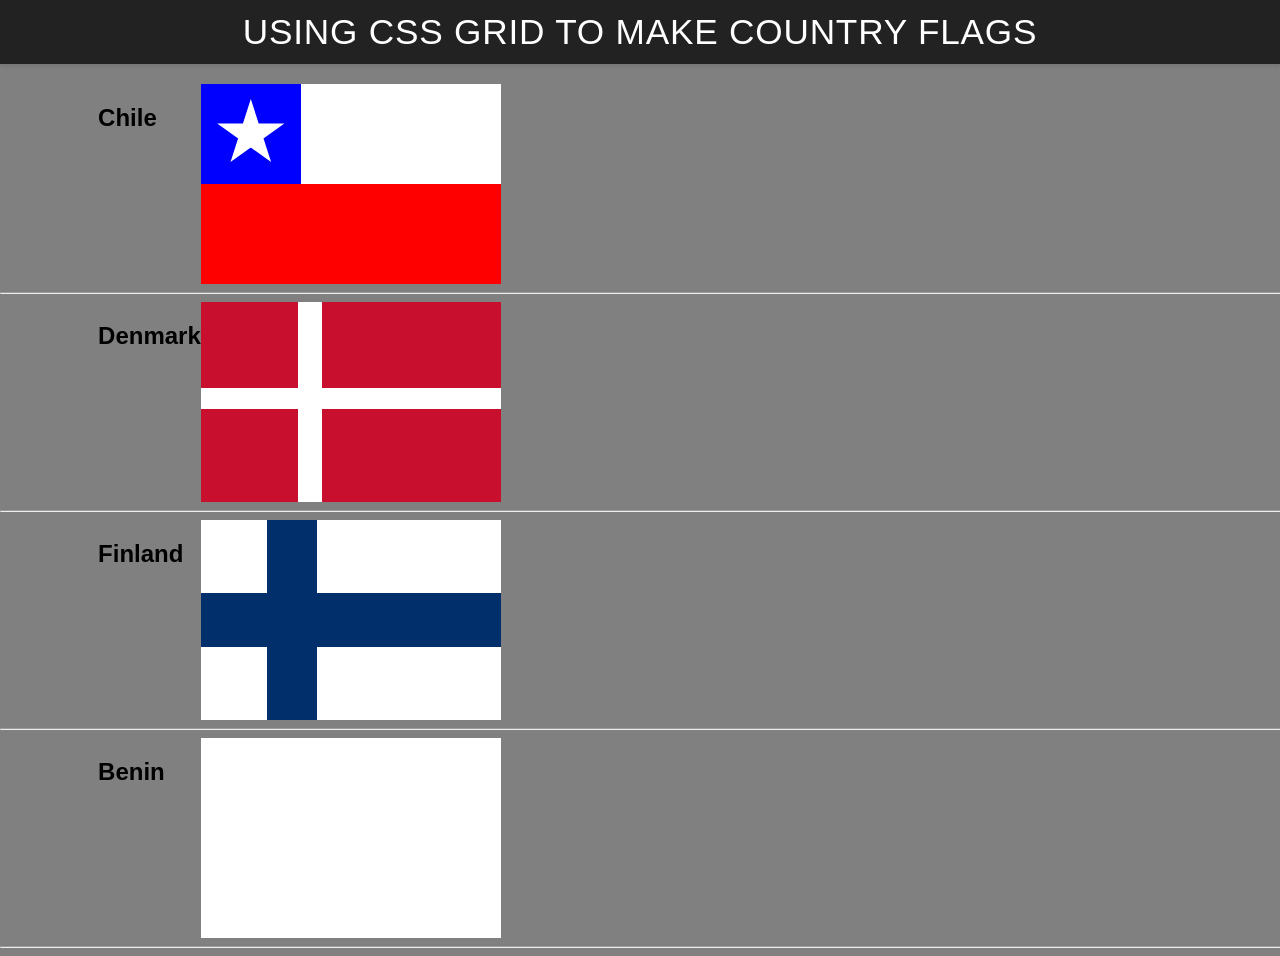
<file: ice/grid_flags/flags.html>
<!DOCTYPE html>
<html lang="en">

<head>
    <meta charset="UTF-8">
    <meta name="viewport" content="width=device-width, initial-scale=1.0">
    <title>Flag</title>
    <style>
        body {
            margin: 0;
            font-family: 'Helvetica Neue', sans-serif;
            background-color: gray;
        }

        header {
            background-color: #222;
            color: #fff;
            padding: 0.75rem 1.5rem;
            display: flex;
            align-items: center;
            justify-content: center;
            font-size: 1.1rem;
            letter-spacing: 0.05rem;
            text-transform: uppercase;
            box-shadow: 0 2px 4px rgba(0, 0, 0, 0.1);
        }

        header h1 {
            margin: 0;
            font-weight: 400;
        }
        main {
            display: grid;
            grid-template-columns: .1fr .1fr 1fr .1fr;
            margin-top: 20px;
        }
        hr {
            width: 100%;
            grid-column: 1 / 5;
        }
        h2 {
            grid-column: 2/3;
        }

        #blue {
            background: blue;
            grid-column: 1 / 2;
            display: grid;
            align-items: center;
            justify-items: center;
        }

        #white {
            background: white;
            grid-column: 2 / 4;
        }

        #red {
            background: red;
            grid-column: 1 / 4;
        }

        #chile {
            display: grid;
            grid-template-columns: 1fr 1fr 1fr;
            grid-template-rows: 1fr 1fr;
            height: 200px;
            width: 300px;
        }

        .star {
            width: 70px;
            aspect-ratio: 1;
            background: white;
            clip-path: polygon(50% 0, 79% 90%, 2% 35%, 98% 35%, 21% 90%);
        }

        #denmark{
            display: grid;
            grid-template-columns:repeat(37,1fr);
            grid-template-rows:repeat(28,1fr) ;
            height: 200px;
            width: 300px;
            background-color: white;
        }

        #dred1, #dred2, #dred3, #dred4{
            background-color:#C8102E;
            z-index:1;
        }

        #dred1{
            grid-row:1/13;
            grid-column:1/13;
        }

        #dred2{
            grid-row:16/29;
            grid-column:1/13;
        }

        #dred3{
            grid-row:16/29;
            grid-column:16/38 ;
        }
        #dred4{
            grid-row:1/13;
            grid-column:16/38;
        }

        #finland{
            background-color: #002F6C;
            display: grid;
            grid-template-columns:repeat(18,1fr);
            grid-template-rows:repeat(11,1fr) ;
            height: 200px;
            width: 300px;
        }

        #fwhite1,#fwhite2,#fwhite3,#fwhite4{
            background-color: white;
        }

        #fwhite1{
            grid-column:1/5;
            grid-row:1/5;
        }

        #fwhite2{
            grid-column:8/19;
            grid-row:1/5;
        }

        #fwhite3{
            grid-column:1/5;
            grid-row: 8/18;
        }
        #fwhite4{
            grid-column: 8/19;
            grid-row:8/12 ;
        }

        #benin{
            display: grid;
            height: 200PX;
            width: 300PX;
            grid-template-columns: repeat(15,1fr);
            grid-template-rows:repeat(10,1fr);
            background-color: white;
        }

        





    </style>
</head>

<body>
    <header>
        <h1>Using CSS Grid to make Country Flags</h1>
    </header>
    <main>
        <h2>Chile</h2>
        <div id="chile">
            <div id="blue">
                <div class="star"></div>
            </div>
            <div id="white"></div>
            <div id="red"></div>
        </div>
        <hr>

        <h2>Denmark</h2>
        <div id="denmark">
            <div id="dred1"></div>
            <div id="dred2"></div>
            <div id="dred3"></div>
            <div id="dred4"></div>
        </div>
        <hr>

        <h2>Finland</h2>
        <div id="finland">
            <div id="fwhite1"></div>
            <div id="fwhite2"></div>
            <div id="fwhite3"></div>
            <div id="fwhite4"></div>
        </div>
        <hr>

        <h2>Benin</h2>
        <div id="benin">
            <div id="bgreen"></div>
            <div id="byellow"></div>
            <div id="bred"></div>
        </div>
        <hr>
    </main>
</body>

</html>
</file>
<file: halloween/styles/styles.css>
/* Add your CSS here to style your halloween page */

body{
    margin:0 auto;
    text-align: center;
    display: flex ;
    justify-content: center;
    background-color: chocolate;
    border: 10px solid black;
}

img{
    border: 10px solid purple;
}

#main{
    border: 200px black;
}
h1{
    font-family: system-ui;
}
h2{
    font-family: monospace;
}
p{
    font-family: 'Franklin Gothic Medium', 'Arial Narrow', Arial, sans-serif;
}

#wrapper{
width: 30%;
overflow-wrap: break-word;
word-wrap: break-word;
border:20px solid green ;
}

header{
    width: 16%;
    overflow-wrap: break-word;
    word-wrap: break-word;
    margin:0 auto;
    display: flex ;
    justify-content: center;
    text-align: center;
}
</file>
<file: portal page/styles/styless.css>
body {
    /* background-image: url('../images/damien-dufour-BUm3ke-GfPQ-unsplash.jpg'); */
    background-size: cover;
    /* background-position: center; */
    background-repeat: no-repeat;
    background-size: auto 100% ; 
    background-attachment: scroll;
    height: 500px ;
    width: 100%;
}
</file>
<file: prophet cards/styles.css>
body{
  background-color:hsl(33, 100%, 68%) ;
  width: 300px;
  margin: 0 auto;
}

.dallin{
  width: 200px;
background-color: aliceblue;
 display: block;
 margin: 0 auto;
 padding:1%;
}

h1, p, .list{
  font: helvetica;
  display: flex ;
  justify-content: center;
}
a{
  display: flex ;
  justify-content: center;
  text-align: center;
  text-decoration: none;
}

.bottomtext{
  font-family: ui-monospace;
  font-family: cursive;
  text-align: center;
}

.bluebox{
  background-color: oklch(54.242% 0.24309 275.175);
  border: 4px solid black;
  border-radius:6% ;
  /* padding: 40px; */
  margin: 20px;
}

h1, p, .list, .bottomtext, a{
  color: white;
}
</file>
<file: wwr/styles/styles.css>
#content {
    margin: 0 auto;
    max-width: 1600px;
}
nav a{
    text-align: center;
    color: #fcfbfb;
    text-decoration: none;
    padding: 35px;
}
#hero-msg {
    grid-column: 2/3;
    grid-row: 1/2;
    margin-top: 100px;
}
#hero-msg h1, #hero-msg h4{
    text-align: center;
}
#hero-msg h4 {
    color: white;
}
#hero-img{
    width: 100%;
}
#hero {
      display: grid;
    grid-template-columns: 1fr 3fr 1fr;
    margin-top: -100px; 
}
#hero-box {
    grid-column: 1/4;
    grid-row: 1/3;
    z-index: -1;
}
.button-box{
    text-align: center;
}
main section{
    text-align: center;
}
#background{
    height: 725px;
}
body {
    background-color: #fcfbfb; 
    color: #000000;
}
header {
    background-color:rgba(20,30,13, .7);
    color: #d9c2a3;
    display: grid;
    grid-template-columns: 150px auto;
}
nav a:hover {
    background-color: black;
    color: #d9c2a3;
    display: flex;
    justify-content: space-around;
}
.book, .join{
    background-color: blue;
    color: #d9c2a3;
    text-decoration: none;
    padding: 15px 30px;
}
.book:hover, .join:hover{
    background-color: aqua;
    color: #d9c2a3;
}
#background{
    background-color: brown;
    color: #d9c2a3;
}
.msg{
    background-color: crimson;
    color: #d9c2a3;
}
footer{
    background-color: fuchsia;
    color: #d9c2a3;
    padding: 25px 50px;
    margin-top: 200px;
}

.icon{
    width: 80px;
    padding-top: 10px;
}

footer a{
    text-align: center;
    color: #fcfbfb;
    text-decoration: none;
}

footer p {
    font-size: 1.2em;
}    

footer p a:hover {
    text-decoration: underline;
}   
.home-title {
    font-size:2em;
    margin-top: 10px;
    font-family:sans-serif,
}

.book, .join{
    background-color: #d9c2a3;
    color: black;
    text-decoration: none;
    font-size: 18px;
    padding: 15px 30px;
    margin-top: 50px;
    border-radius: 5px;
}
.msg p{
    padding-bottom: 15px;
}
.msg {
  background-color: #6f7364;
  line-height: 1.5em;
  padding: 35px;
}
body {
    background-color: hwb(0 55% 3%);
    font-family:sans-serif;
    font-size: 22px;
    margin: 0;
    padding: 0;
}
h2 {
    margin: 0;
}
#logo_link{
    padding-top: 5px;
    justify-self: center;
    align-self: center;
}
footer .social img{
    padding-top: 15px;
}
.home-grid{
    display: grid ;
    grid-template-columns:repeat(10, 1fr) ; 
}

/* .camping-card, .rapids-card{
    /* margin: 200px 0;
    width: 100% ; */

.rivers-card {
     /* margin: 200px 0;
width:100%; */
grid-column: 2/4;
grid-row: 2/3 ;
}
.camping-card{
    grid-column:5/7 ;
    grid-row: 2/3;
}
.rapids-card {
    grid-column:8/10 ;
    grid-row: 2/3;
}
#background{
    grid-column:1/11;
    grid-row: 4/9 ;
}
.mountains{
    grid-column: 2/7 ;
    grid-row: 5/8;
}
.msg{
    grid-column: 2/7;
    grid-row: 6/7;
}


.card-img {
    border: 10px solid #d9c2a3;
}
main section img {
    box-sizing: border-box;
}
.logo{
    width:80px;
}
.card-img, .mountains {
    width: 100%;
}
</file>
<file: positioning/positionstyles.css>
/* CSS - Name: "positionstyles.css" */
/* Activity 1 styles */
.content1 {
  /* This is the parent of the activity 1 boxes. */
 display: grid;
    grid-template-columns: 1fr 1fr;
    justify-items: center;
    gap: 20px;
}
.red1 { 
  width: 100%; 
  height: 100px; 
  background-color: red; 
  grid-column: 1/3;

} 
.green1 {
  width: 200px; 
  height: 200px; 
  background-color: green; 

} 
.yellow1 {
  width: 200px; 
  height: 200px; 
  background-color: gold; 
} 
.blue1 {
  width: 100%; 
  height: 100px; 
  background-color: blue; 
  grid-column: 1/3;
} 
/* Activity 2 styles */ 
.content2 {
  display: grid;
    grid-template-columns:50px 50px 50px 50px 50px;
  /* This is the parent of the activity 2 boxes. */
}
.red2 {
  width: 100px; 
  height: 100px; 
  background-color: red;
  grid-row: 1/3;
  grid-column: 1/3;

} 
.green2 { 
  width: 100px; 
  height: 100px; 
  background-color: green;
  grid-row: 2/4;
  grid-column: 2/4;
} 
.yellow2 {
  width: 100px; 
  height: 100px; 
  background-color: gold; 
  grid-row: 3/5;
  grid-column: 3/5;
} 
.blue2 {
  width: 100px; 
  height: 100px; 
  background-color: blue; 
  grid-row: 4/6;
  grid-column: 4/6;
} 
/* Activity 3 styles */ 
.content3 {
  display: grid;
  grid-template-columns: 2fr 2fr;
  /* grid-column-gap: 80px; */
  column-gap: 50px;
  /* This is the parent of the activity 3 boxes. */
}
.red3 {
  width: 100%; 
  height: 100px; 
  background-color: red; 
  grid-column: 1/3;
} 
.green3 {
  width: 100%; 
  height: 300px; 
  background-color: green;
  grid-column: 1/2;
} 
.yellow3 {
  width: 100%; 
  height: 300px; 
  background-color: gold; 
  grid-column: 2/3;
} 
.blue3 {
  width: 100%;
  height: 100px; 
  background-color: blue; 
  grid-column: 1/3;
} 
/* Activity 4 styles */ 
.content4 {
  display: grid;
  grid-template-columns: 2fr 2fr;
  justify-items: center;
  /* This is the parent of the activity 4 boxes. */
  height: 400px;
  display: grid;

}
.red4 {
  width: 100%; 
  height: 100%; 
  background-color: red;
  grid-row:1/4 ;
} 
.green4 {
  width: 100%; 
  height: 100%; 
  background-color: green;
  grid-row:1/1;
} 
.yellow4 {
  width: 100%; 
  height: 100%; 
  background-color: gold; 
  grid-row:2/3;
} 
.blue4 {
  width: 100%; 
  height: 100%; 
  background-color: blue; 
  grid-row:3/4;
} 
/* Activity 5 styles */ 
.content5 {
  grid-template-columns: 1fr 1fr;
  justify-items: center;
  /* This is the parent of the activity 5 boxes. */
  height: 400px;
}
.red5 { 
  width: 100%; 
  height: 100px; 
  background-color: red; 
  grid-column: 1/3;
} 
.green5 { 
  width: 200px; 
  height: 200px; 
  background-color: green; 
  float:left ;
} 
.yellow5 {
  width: 100%; 
  height: 250px; 
  background-color: gold; 

} 
.blue5 {
  width: 100%; 
  height: 100px; 
  background-color: blue; 
  grid-column: 1/3;
} 
/* Activity 6 styles */ 
.content6 {
  /* This is the parent of the activity 6 boxes. */
  display: grid;
  grid-template-columns:repeat(6,100px);
  /* justify-items: center; */
  /* This is the parent of the activity 4 boxes. */
}
.red6 {
  z-index: 1;
  grid-column: 1/5;
  grid-row: 1/3;
  width: 400px; 
  height: 200px; 
  background-color: red;
} 
.green6 {
  z-index: 3;
  width: 200px; 
  height: 200px; 
  background-color: green;
  grid-row:5/7;
  grid-column: 1/3;
  /* grid-column: 4/3;  */
} 
.yellow6 {
  z-index: 4;
  width: 200px; 
  height: 400px; 
  background-color: gold; 
  grid-row: 3/7;
  grid-column:5/7 ;
} 
.blue6 {
  /* position: absolute; */
  z-index: 2  ;
  width: 400px; 
  height: 400px; 
  background-color: blue;
  grid-row: 2/6;
  grid-column: 2/6;
  /* align-items: center;
  grid-column: 1/3;
  grid-row: 2/6; */
} 


/* Do not make any changes below here */
.activity {
  width: 70%; 
  margin: 20px auto; 
  font-family: Arial, sans-serif; 
  border: 1px solid black; 
  padding: 10px; 
  clear:both; 
  overflow: auto;
} 

.hint {
  border: 1px solid grey;
  background: #e0e0e0;
  padding: .5em;
  position: relative;
  margin: 1em 0;
}
.hint h3 {
  margin: 0;
}
.hint:hover {
  background: #d0d0d0;
}
.hint > div {
  display: none;
}

.hint input[type=checkbox] {
  position: absolute;
  width: 100%;
  height: 100%;
  opacity: 0;
  z-index: 1;
  cursor: pointer;
}

.hint input[type=checkbox]:checked ~ div {
  display: block;
}

.hint i {
  position: absolute;
  transform: translate(-6px, 0);
  margin-top: 16px;
  right: 10px;
  top: -3px;
}
.hint i:before, .hint i:after {
  content: "";
  position: absolute;
  background-color: black;
  width: 3px;
  height: 9px;
}
.hint i:before {
  transform: translate(2px, 0) rotate(45deg);
}
.hint i:after {
  transform: translate(-2px, 0) rotate(-45deg);
}

.hint input[type=checkbox]:checked ~ i:before {
  transform: translate(-2px, 0) rotate(45deg);
}
.hint input[type=checkbox]:checked ~ i:after {
  transform: translate(2px, 0) rotate(-45deg);
}
.hint a {
  position: relative;
  z-index: 1;
}
</file>
<file: ice/favorite_devo/styles/styles.css>
body {
  margin: 0;
  height: 100%;
  font-family: Arial, sans-serif;
  background: linear-gradient(to bottom, #d3d3d3, #001f3f);
  background-repeat: no-repeat; /* Just in case */
  background-attachment: fixed;
}

.container {
  text-align: center;
}

.header {
  padding: 20px 0;
}

.header-image {
  background-image: url('../images/icenter.png'); /* Replace with your image */
  background-repeat: no-repeat;
  background-position: center;
  height: 150px;
  display: flex;
  flex-direction: column;
  justify-content: center;
  color: white;

}

.header-image h1 {
  margin: 0;
  line-height: 0.9;
    font-size: 3.5em;
  font-weight: bold;
  text-shadow: 2px 2px 4px rgba(0, 0, 0, 0.7);
  background: #00000055;
}

.content-box {
  background-color: white;
  margin: 30px auto;
  width: 90%;
  max-width: 900px;
  padding: 40px;
  box-shadow: 5px 5px 0px black;
  min-height: 400px;
}
table{
  background-color: white;
  margin: 30px auto;
  width: 90%;
  max-width: 900px;
  padding: 40px;
  box-shadow: 5px 5px 0px black;
  min-height: 400px;
} 
table, th, td {
  border: 1px solid;
}
</file>
